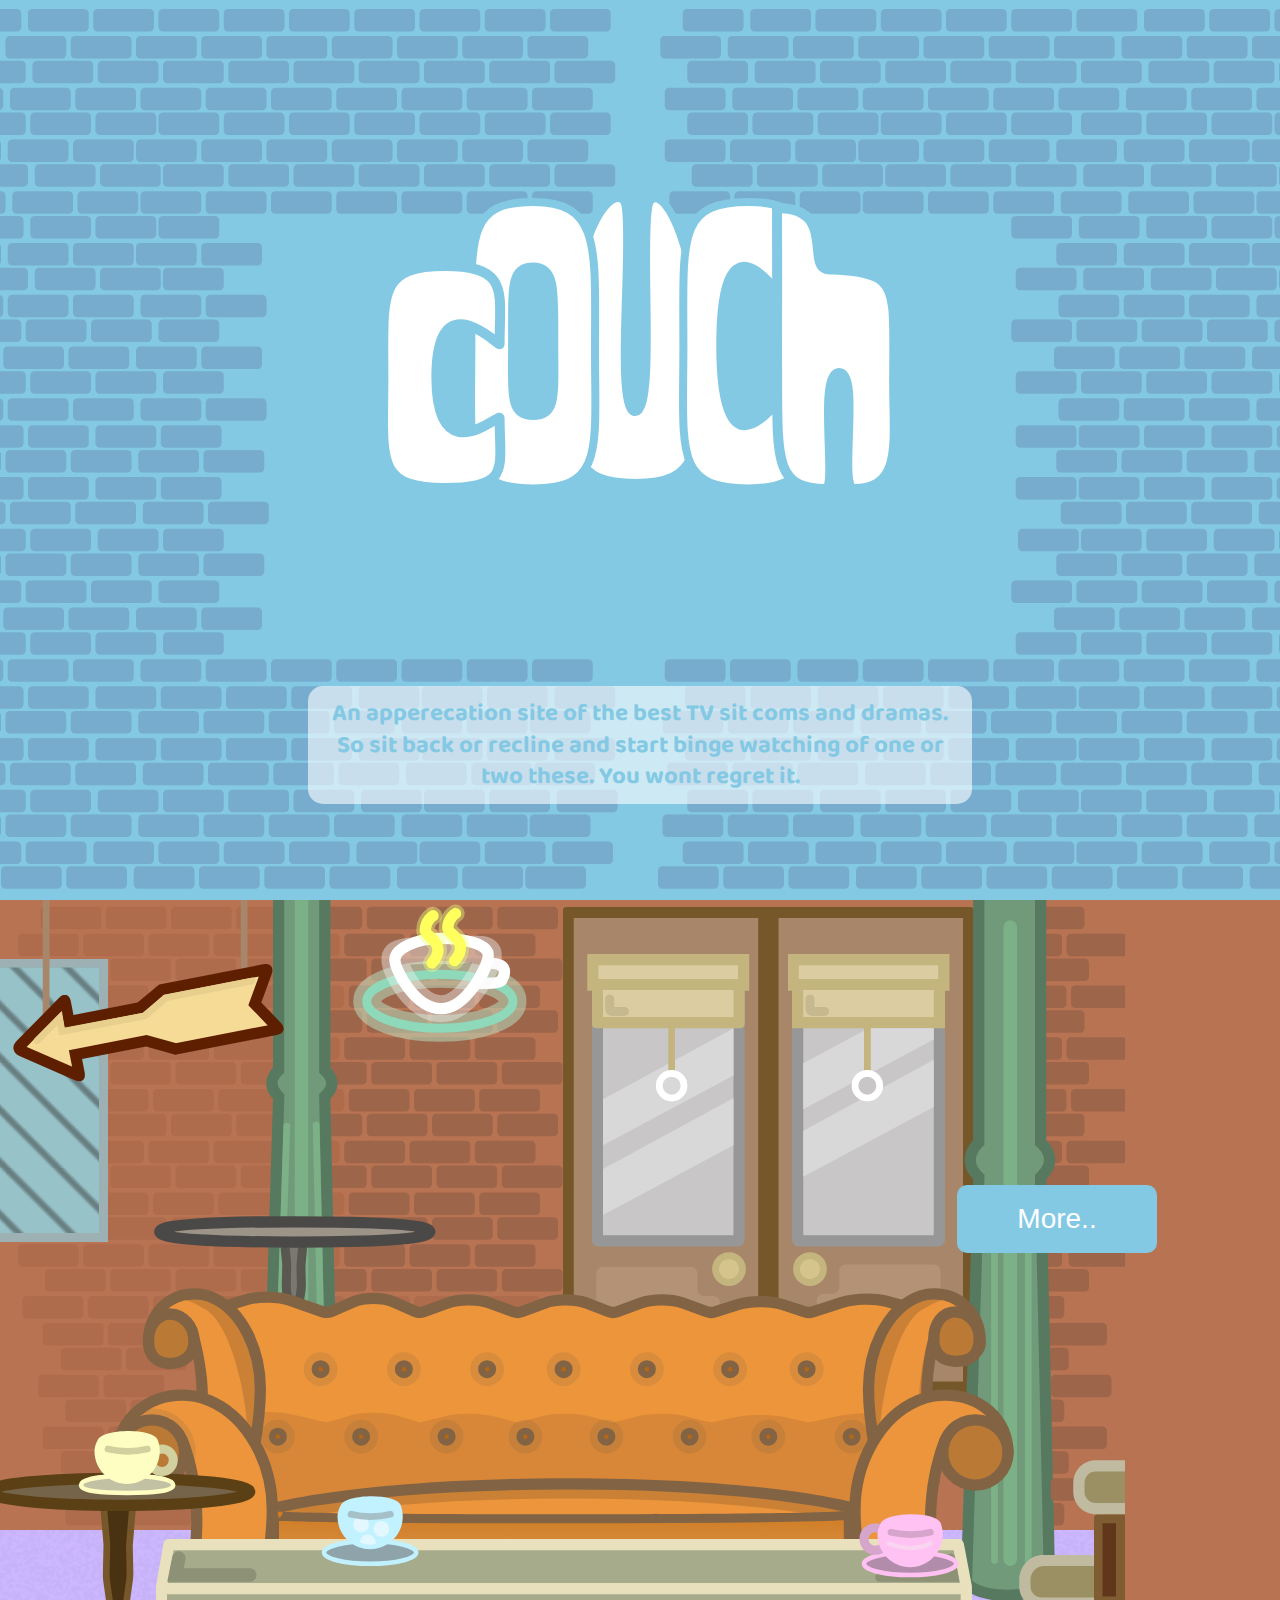
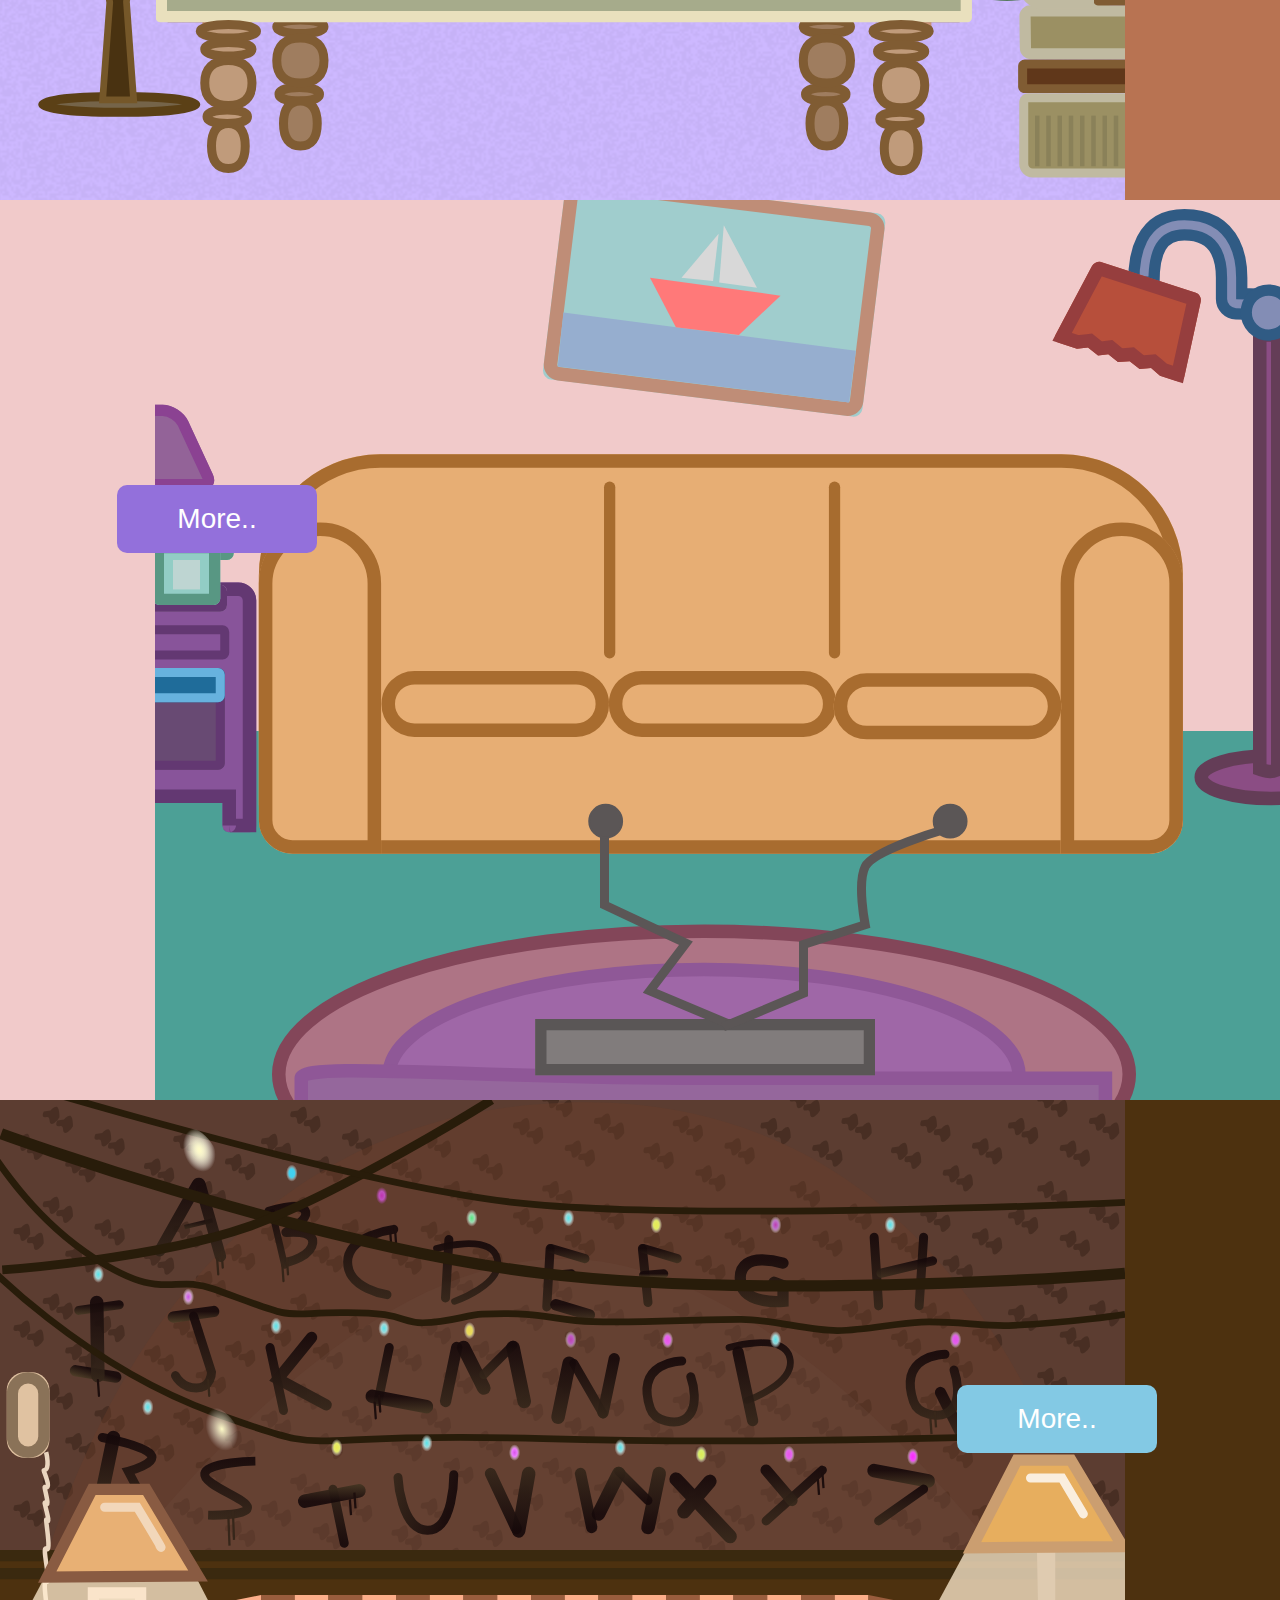
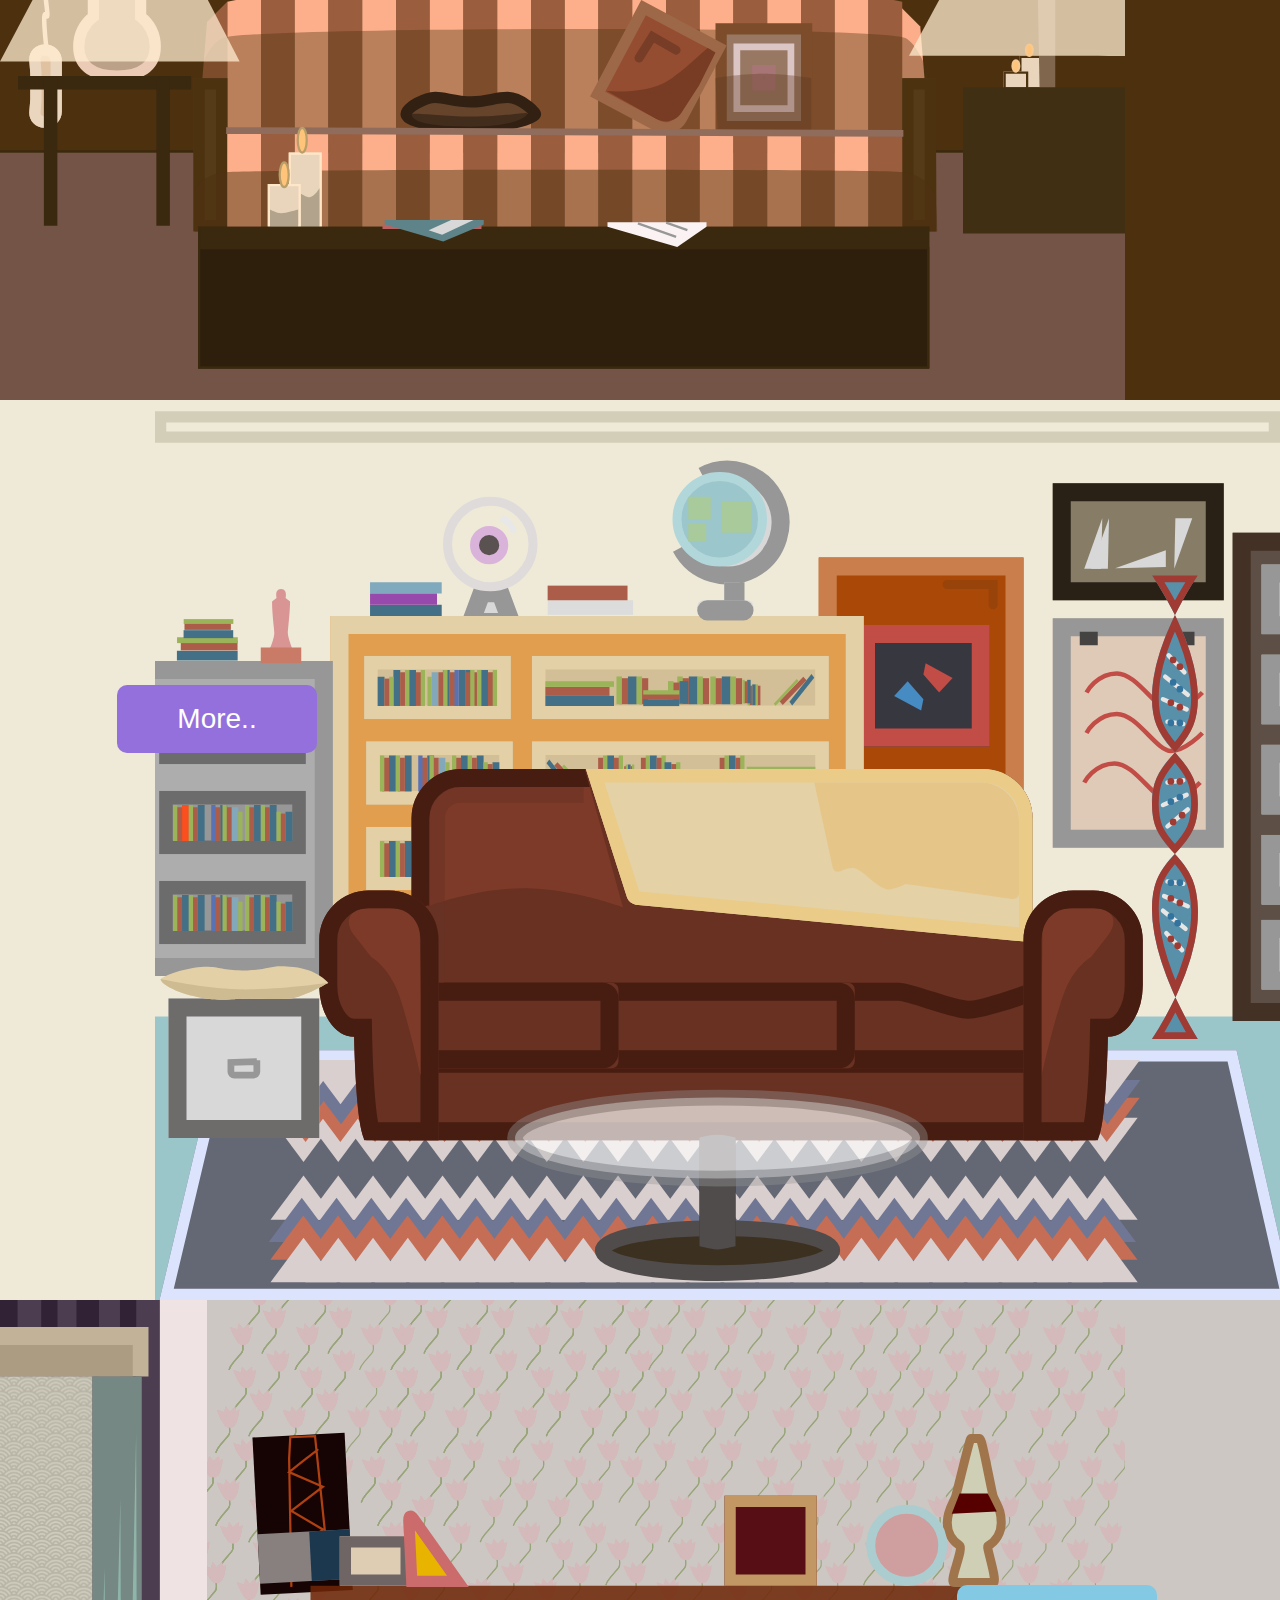
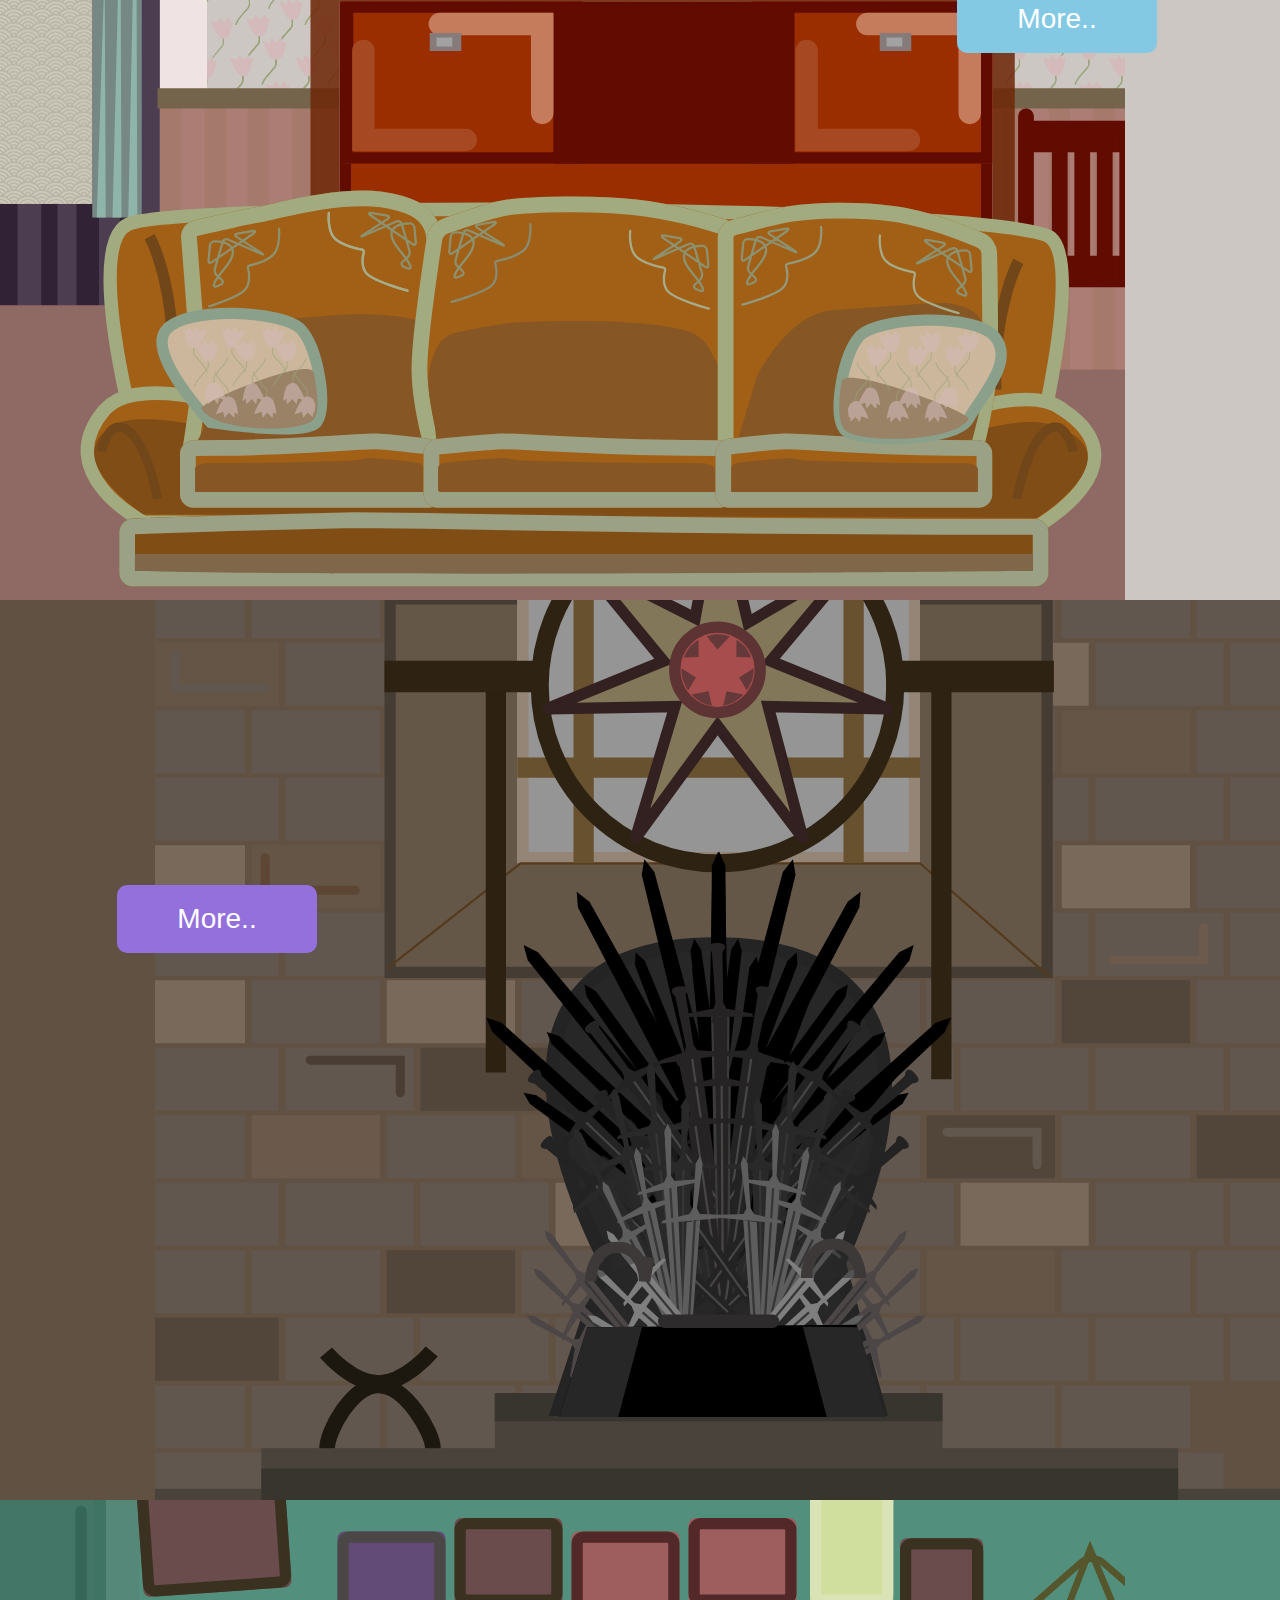
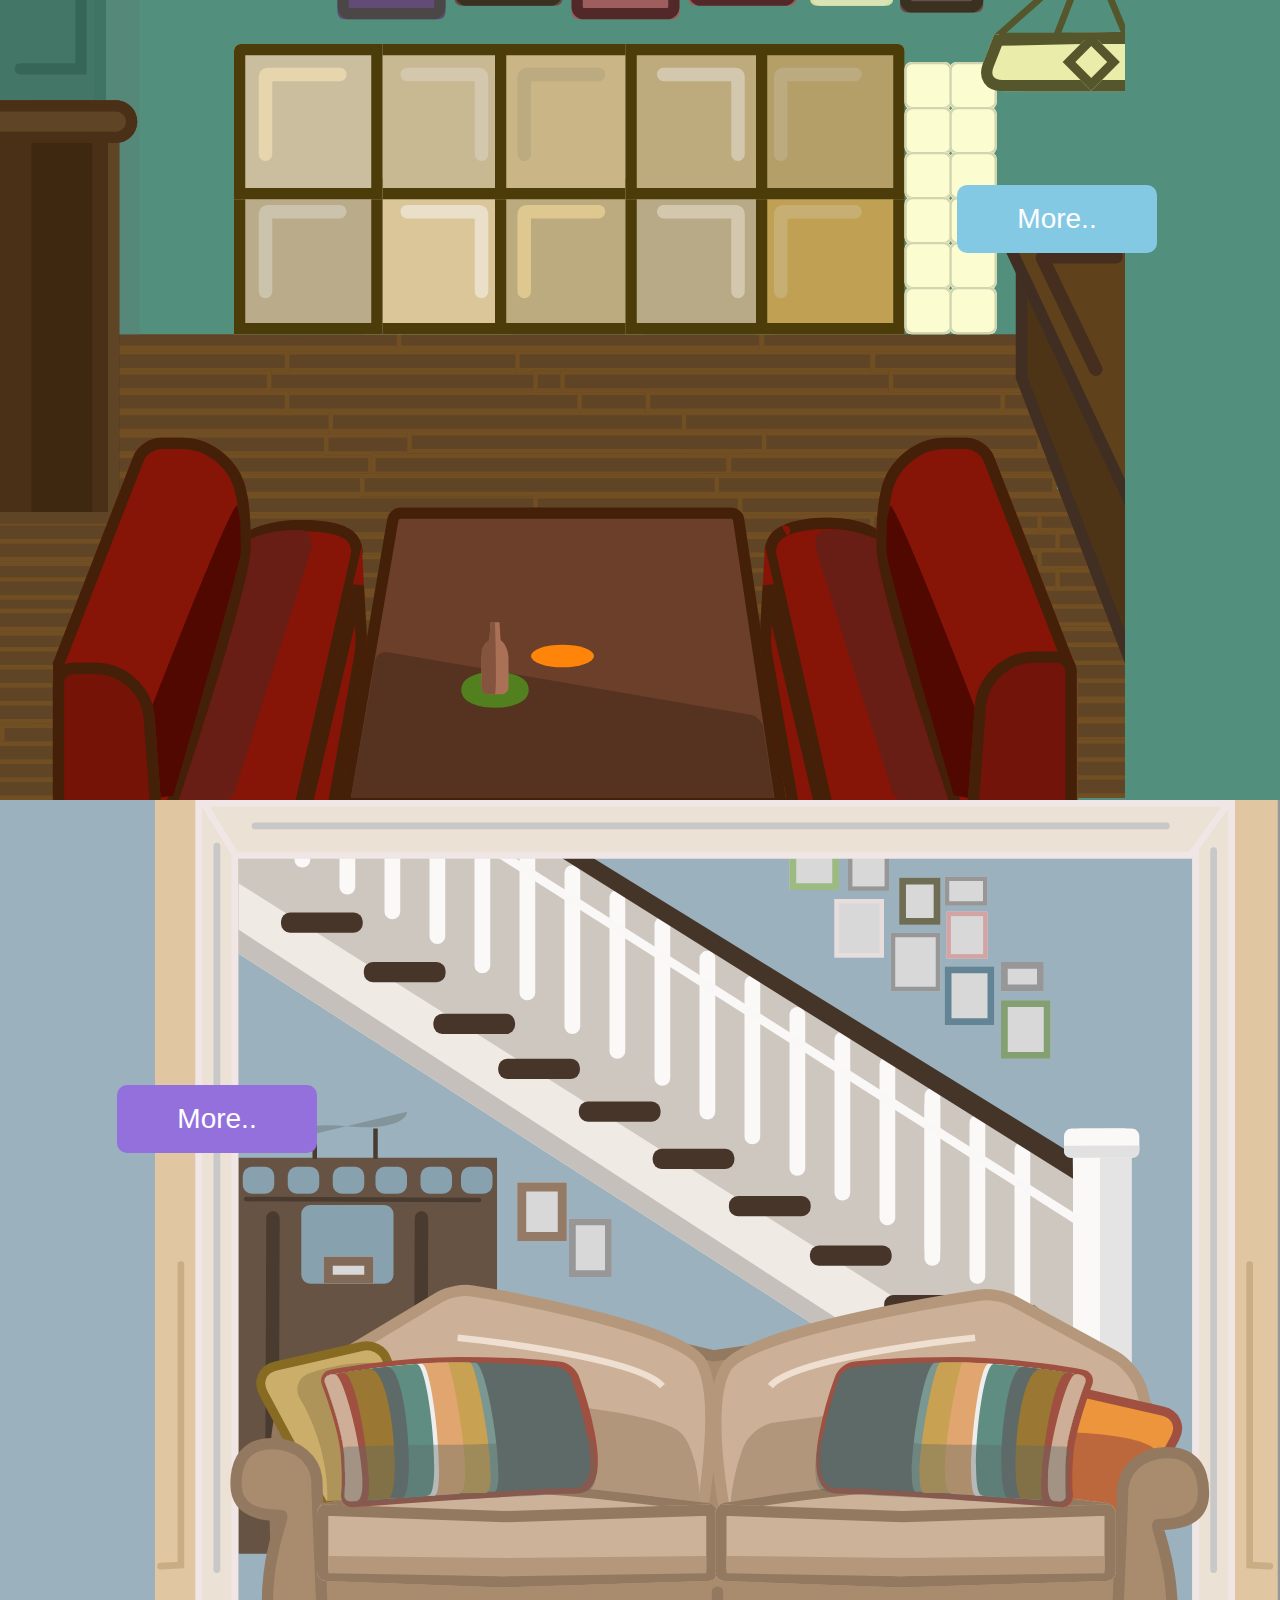
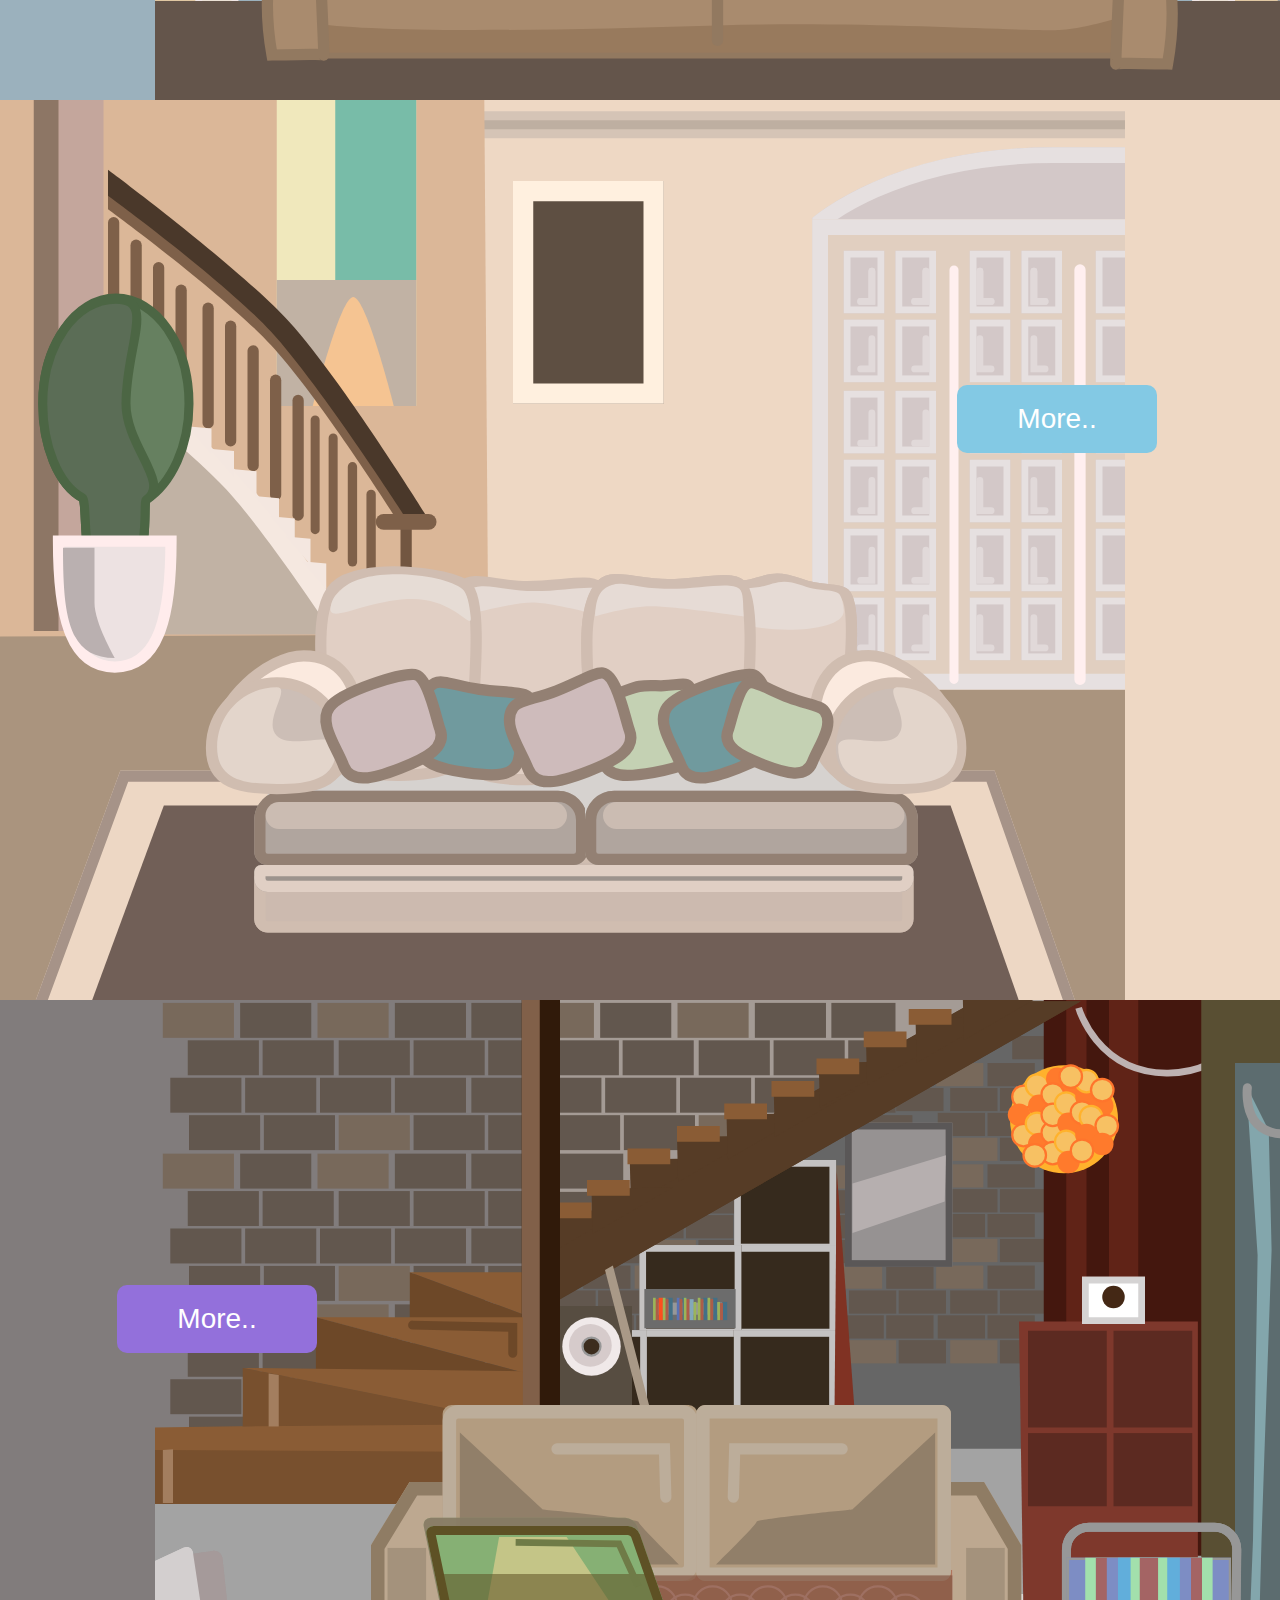
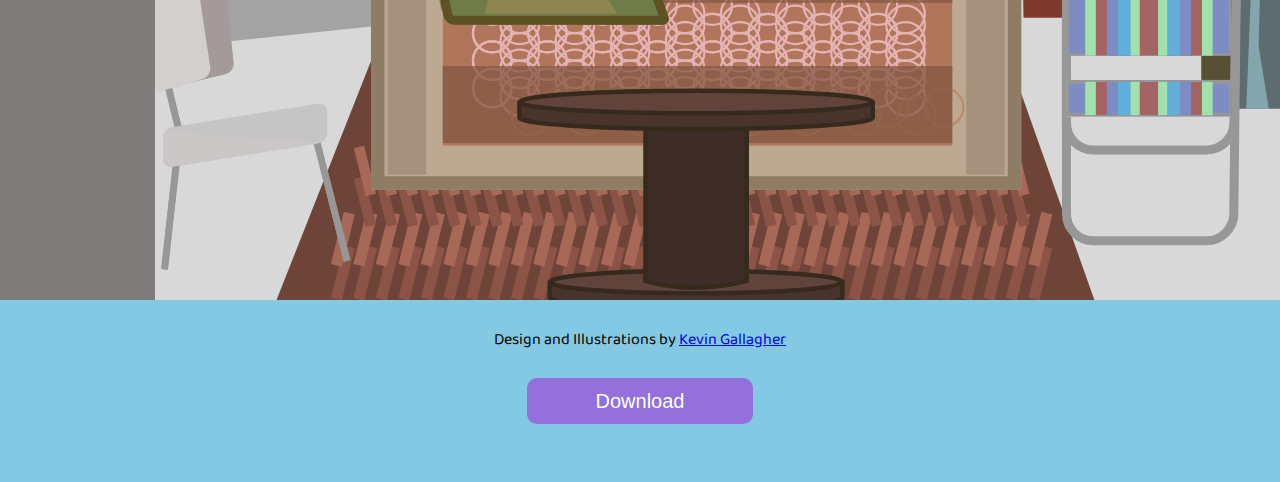
<file: index.html>
<html>
    
  <header>
      <script src="//ajax.googleapis.com/ajax/libs/jquery/1.7.2/jquery.min.js" type="text/javascript"></script>
      <link rel="stylesheet" type="text/css" href="style.css" />
      <link href="https://fonts.googleapis.com/css?family=Baloo" rel="stylesheet">
       <link rel="" href="smoothscroll.js">
    <title>
         Couch
      </title>
    </header>
    
<body>
    
    <section id="title">
    <img class="title" src="tvbackground/couch.svg"/>
        
        <h2 class="blurb"> An apperecation site of the best TV sit coms and dramas. So sit back or recline and start binge watching of one or two these. You wont regret it. </h2>
        
    </section>
    
    <section id="friends"> 
         <!--<a href="" ><img class="badge" src="tvbackground/badge/friend.svg"/></a>-->
        
        <a href="Friends.html"><button class="button right-button" style="vertical-align:middle"><span>More.. </span></button></a>

    </section>
    
    <section id="theSimpsons"> 
        <!--<a href="" ><img class="badge2" src="tvbackground/badge/donut.svg"/></a>-->
        
        <a href="theSimpsons.html"><button class="left-button" style="vertical-align:middle"><span>More.. </span></button></a>
       
    </section>
    
    <section id="strangerThings">
       <!-- <a href="" ><img class="badge" src="tvbackground/badge/friend.svg"/></a>-->
        
        <a href="strangerThings.html">  <button class="button right-button" style="vertical-align:middle"><span>More.. </span></button></a>
        
    </section>
    
    <section id="theBigBangTheory"> 
       <!-- <a href="" ><img class="badge2" src="tvbackground/badge/bbt.svg"/></a>-->
        
        <a href="theBigBangTheory.html"> <button class="left-button" style="vertical-align:middle"><span>More.. </span></button></a>
        
    </section>
    
<section id="theRoyalFamily"> 
      <!-- <a href="" > <img class="badge" src="tvbackground/badge/umber.svg"/></a>-->
         
         <a href="theRoyalFamily.html"> <button class="button right-button" style="vertical-align:middle"><span>More.. </span></button></a>
         
    </section> 
       <!-- <a href="" > <img class="badge" src="tvbackground/badge/friend.svg"/></a>-->
        
        
    </section>
    
    <section id="gameOfThrones"> 
       <!-- <a href="" ><img class="badge2" src="tvbackground/badge/friend.svg"/></a>-->
        
        <a href="gameOfThrones.html"> <button class="left-button" style="vertical-align:middle"><span>More.. </span></button></a>
        
    </section>
    
    <section id="howImetYourMother"> 
       <!-- <a href="" > <img class="badge" src="tvbackground/badge/umber.svg"/></a>-->
        
        <a href="page.html"><button class="button right-button" style="vertical-align:middle"><span>More.. </span></button></a>
        
    </section>
    
      <section id="modernFamily"> 
       <!-- <a href="" > <img class="badge2" src="tvbackground/badge/umber.svg"/></a>-->
          
          <a href="modernFamily.html"><button class="left-button" style="vertical-align:middle"><span>More.. </span></button></a>
          
    </section>
    
    <section id="FreshPrinceofBelair"> 
      <!--  <a href="" > <img class="badge" src="tvbackground/badge/umber.svg"/></a>-->
        
        <a href="FreshPrinceofBelair.html"> <button class="button right-button" style="vertical-align:middle"><span>More.. </span></button></a>
        
    </section>
    
     <section id="that70sshow"> 
     <!--   <a href="" > <img class="badge2" src="tvbackground/badge/umber.svg"/></a>-->
         
         <a href="that70sshow.html"><button class="left-button" style="vertical-align:middle"><span>More.. </span></button></a>
         
    </section>
    
    
    
    
    
    
    
    
</body>
    
    <footer>
        
        <p>Design and Illustrations by <a href="https:www.kevingallagher.org">Kevin Gallagher</a> </p>
        
      <a class="btn" href="couch-svgs.zip" target="_blank">Download</a> 
       
        
    </footer>

</html>
</file>
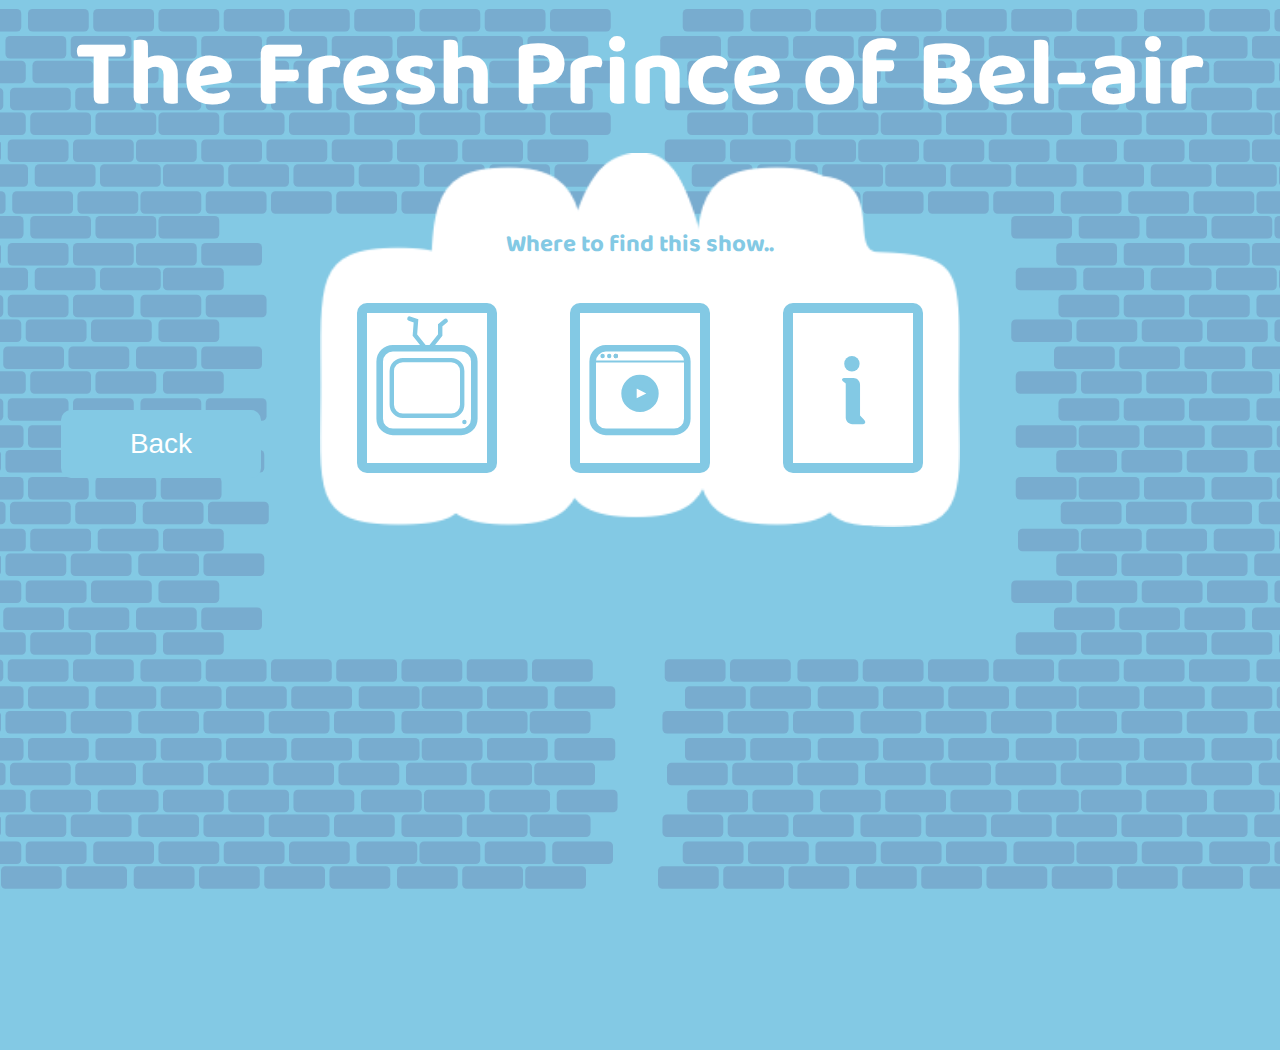
<file: FreshPrinceofBelair.html>
<html>
  <header>
      <link rel="stylesheet" type="text/css" href="style.css" />
      <link href="https://fonts.googleapis.com/css?family=Baloo" rel="stylesheet">
    <title>
       TheFreshPrinceofBelair - couch
      </title>
    </header>
    
<body>
    
    
     <section id="infopage">
         <h1 class="freshprincetitle">The Fresh Prince of Bel-air</h1>
         
           
        <a href="index.html#FreshPrinceofBelair"><button class="page-button" style="vertical-align:middle"><span>Back</span></button></a>
         
         <div class="couchfact">
             <h2> Where to find this show..</h2>
             
             <img class="cloud" src="tvbackground/couchcloud.png"/>
             
            <ul class="flexbox">
                
                <a href="http://www.comedycentral.co.uk/friends"><li class="items"><img src="tvbackground/tvIcon.svg"/> </li></a>
            <a href=https://www.netflix.com><li class="items"><img src="tvbackground/streamIcon.svg"/> </li></a>
             <a href="https://en.wikipedia.org/wiki/The_Fresh_Prince_of_Bel-Air"><li class="items"> <img src="tvbackground/infoIcon.svg"/></li></a>

            </ul>
             
             
             
         </div>
         
    </section>
    
    
    
    
    
    
</body>
    
    <footer>
    </footer>

</html>
</file>
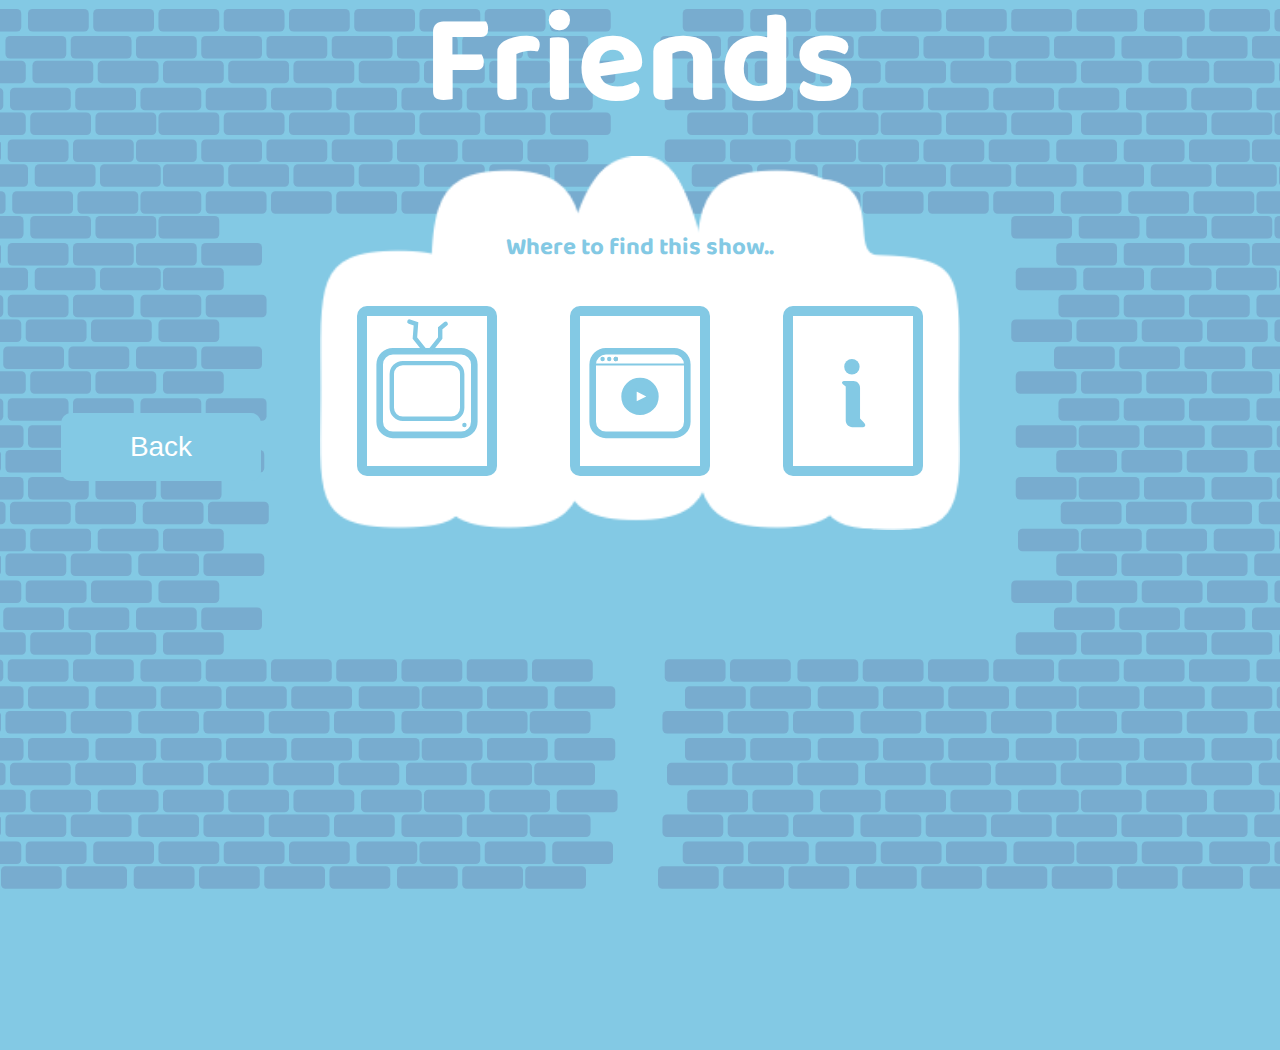
<file: Friends.html>
<html>
  <header>
      <link rel="stylesheet" type="text/css" href="style.css" />
      <link href="https://fonts.googleapis.com/css?family=Baloo" rel="stylesheet">
    <title>
       Friends - couch
      </title>
    </header>
    
<body>
    
    
     <section id="infopage">
         <h1>Friends</h1>
         
          <a href="index.html#friends"><button class="page-button" style="vertical-align:middle"><span>Back</span></button></a>
         
         <div class="couchfact">
             <h2> Where to find this show..</h2>
             
             <img class="cloud" src="tvbackground/couchcloud.png"/>
             
            <ul class="flexbox">
                
                <a href="http://www.comedycentral.co.uk/friends"><li class="items"><img src="tvbackground/tvIcon.svg"/> </li></a>
            <a href="https://www.amazon.co.uk/Friends-Season-1/dp/B00FZSYX96"><li class="items"><img src="tvbackground/streamIcon.svg"/> </li></a>
             <a href="https://en.wikipedia.org/wiki/Friends"><li class="items"> <img src="tvbackground/infoIcon.svg"/></li></a>

            </ul>
             
             
             
         </div>
         
    </section>
    
    
    
    
    
    
</body>
    
    <footer>
    </footer>

</html>
</file>
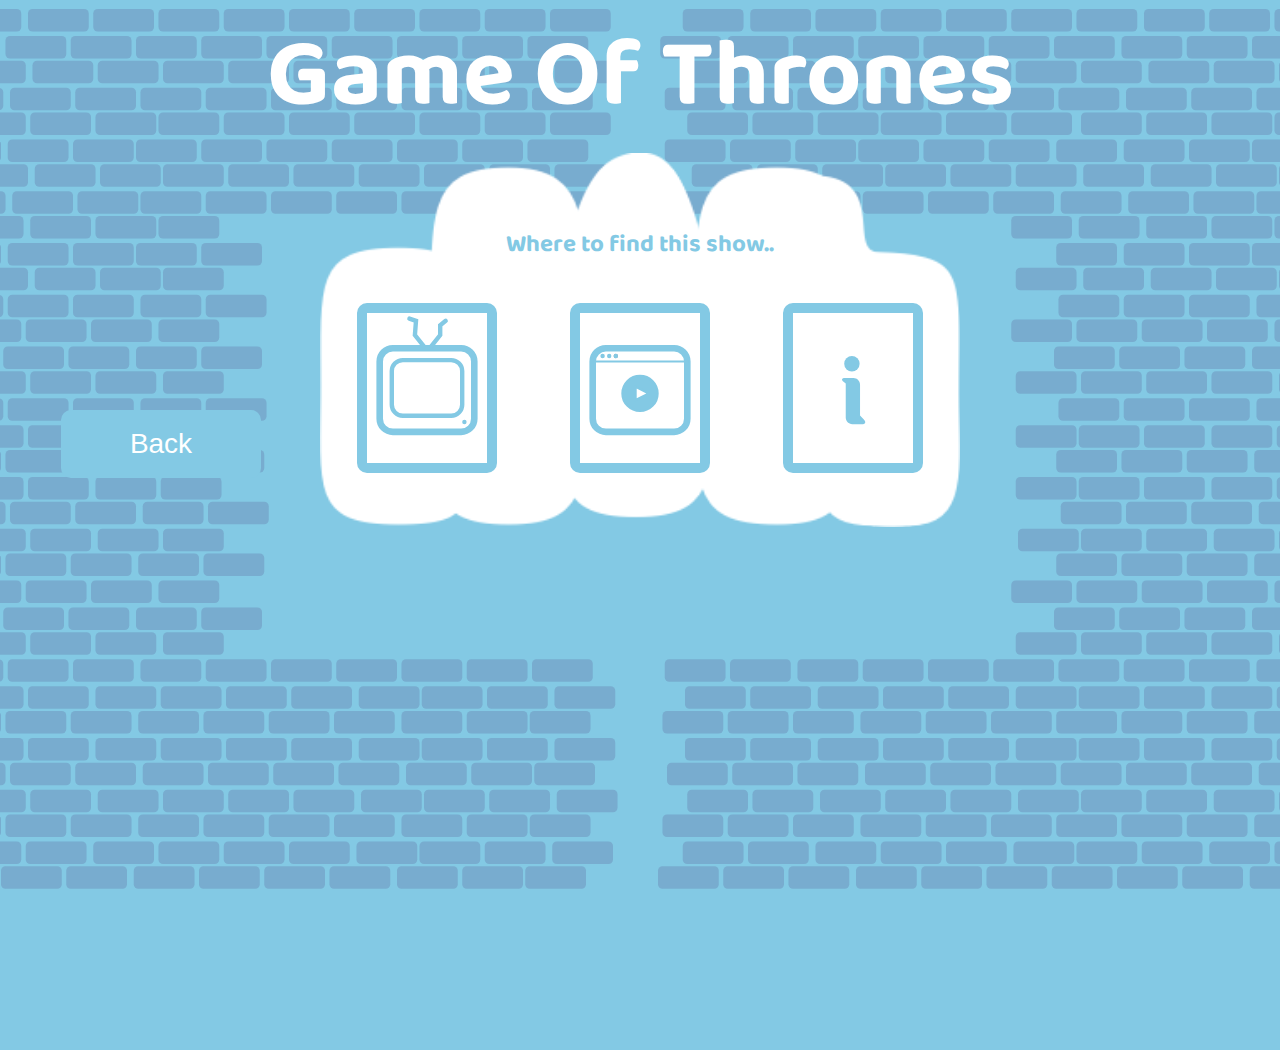
<file: gameOfThrones.html>
<html>
  <header>
      <link rel="stylesheet" type="text/css" href="style.css" />
      <link href="https://fonts.googleapis.com/css?family=Baloo" rel="stylesheet">
    <title>
       GameOfThrones - couch
      </title>
    </header>
    
<body>
    
    
     <section id="infopage">
         <h1 class="freshprincetitle">Game Of Thrones</h1>
         
          <a href="index.html#gameOfThrones"><button class="page-button" style="vertical-align:middle"><span>Back</span></button></a>
         
         <div class="couchfact">
             <h2> Where to find this show..</h2>
             
             <img class="cloud" src="tvbackground/couchcloud.png"/>
             
            <ul class="flexbox">
                
                <a href="http://www.comedycentral.co.uk/friends"><li class="items"><img src="tvbackground/tvIcon.svg"/> </li></a>
            <a href="https://www.amazon.co.uk/Friends-Season-1/dp/B00FZSYX96"><li class="items"><img src="tvbackground/streamIcon.svg"/> </li></a>
             <a href="https://en.wikipedia.org/wiki/Game_of_Thrones"><li class="items"> <img src="tvbackground/infoIcon.svg"/></li></a>

            </ul>
             
             
             
         </div>
         
    </section>
    
    
    
    
    
    
</body>
    
    <footer>
    </footer>

</html>
</file>
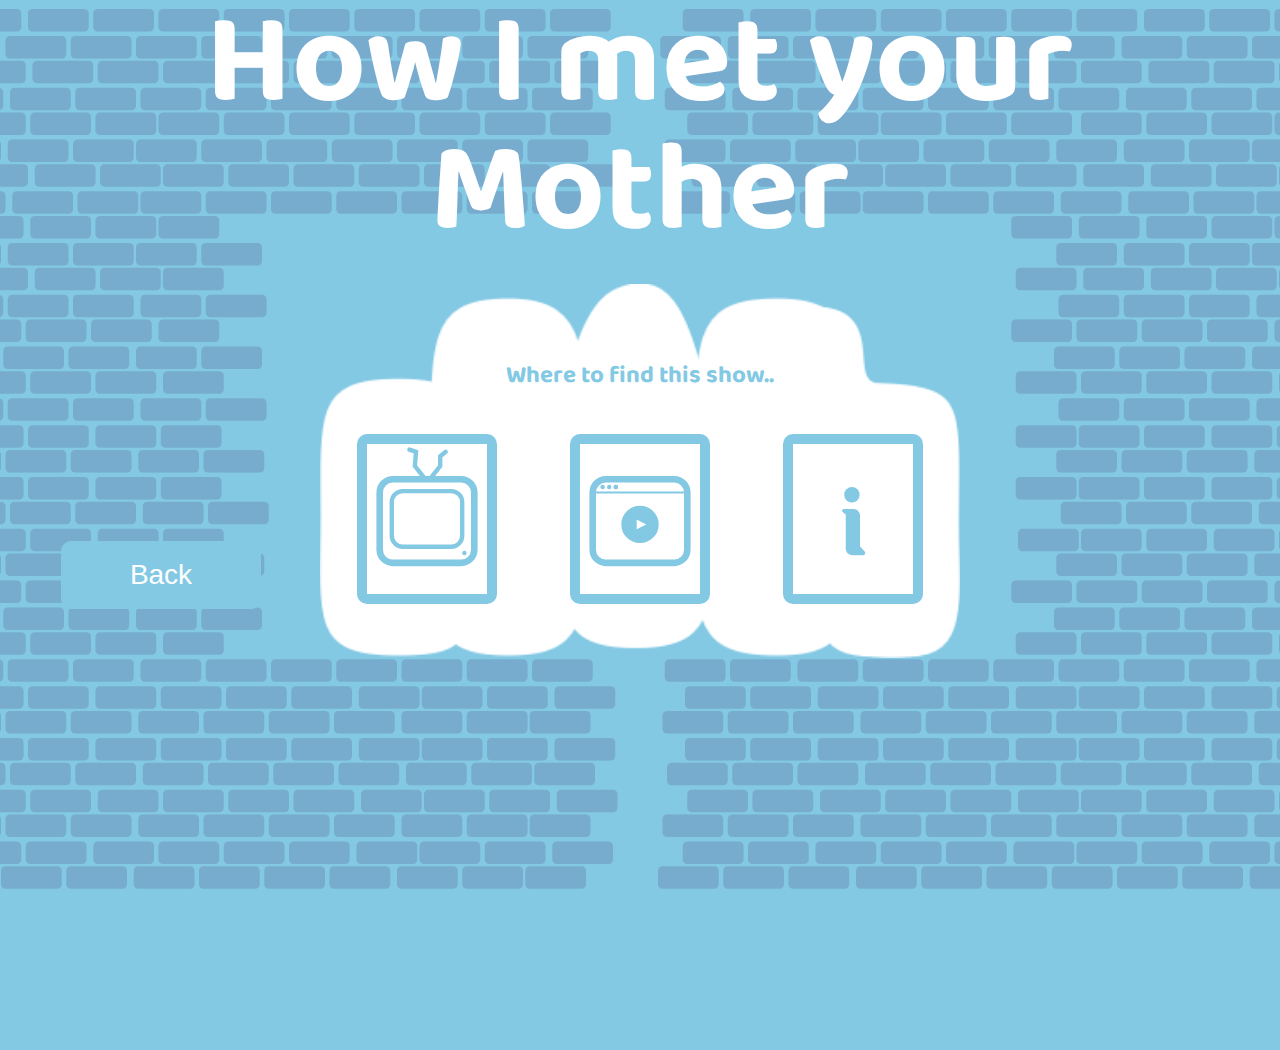
<file: howImetYourMother.html>
<html>
  <header>
      <link rel="stylesheet" type="text/css" href="style.css" />
      <link href="https://fonts.googleapis.com/css?family=Baloo" rel="stylesheet">
    <title>
       HIMYM - couch
      </title>
    </header>
    
<body>
    
    
     <section id="infopage">
         <h1>How I met your Mother</h1>
         
          <a href="index.html#howImetYourMother"><button class="page-button" style="vertical-align:middle"><span>Back</span></button></a>
         
         <div class="couchfact">
             <h2> Where to find this show..</h2>
             
             
             <img class="cloud" src="tvbackground/couchcloud.png"/>
             
            <ul class="flexbox">
                
                <a href="http://www.comedycentral.co.uk/friends"><li class="items"><img src="tvbackground/tvIcon.svg"/> </li></a>
            <a href=https://www.netflix.com><li class="items"><img src="tvbackground/streamIcon.svg"/> </li></a>
             <a href="https://en.wikipedia.org/wiki/How_I_Met_Your_Mother"><li class="items"> <img src="tvbackground/infoIcon.svg"/></li></a>

            </ul>
             
             
             
         </div>
         
    </section>
    
    
    
    
    
    
</body>
    
    <footer>
    </footer>

</html>
</file>
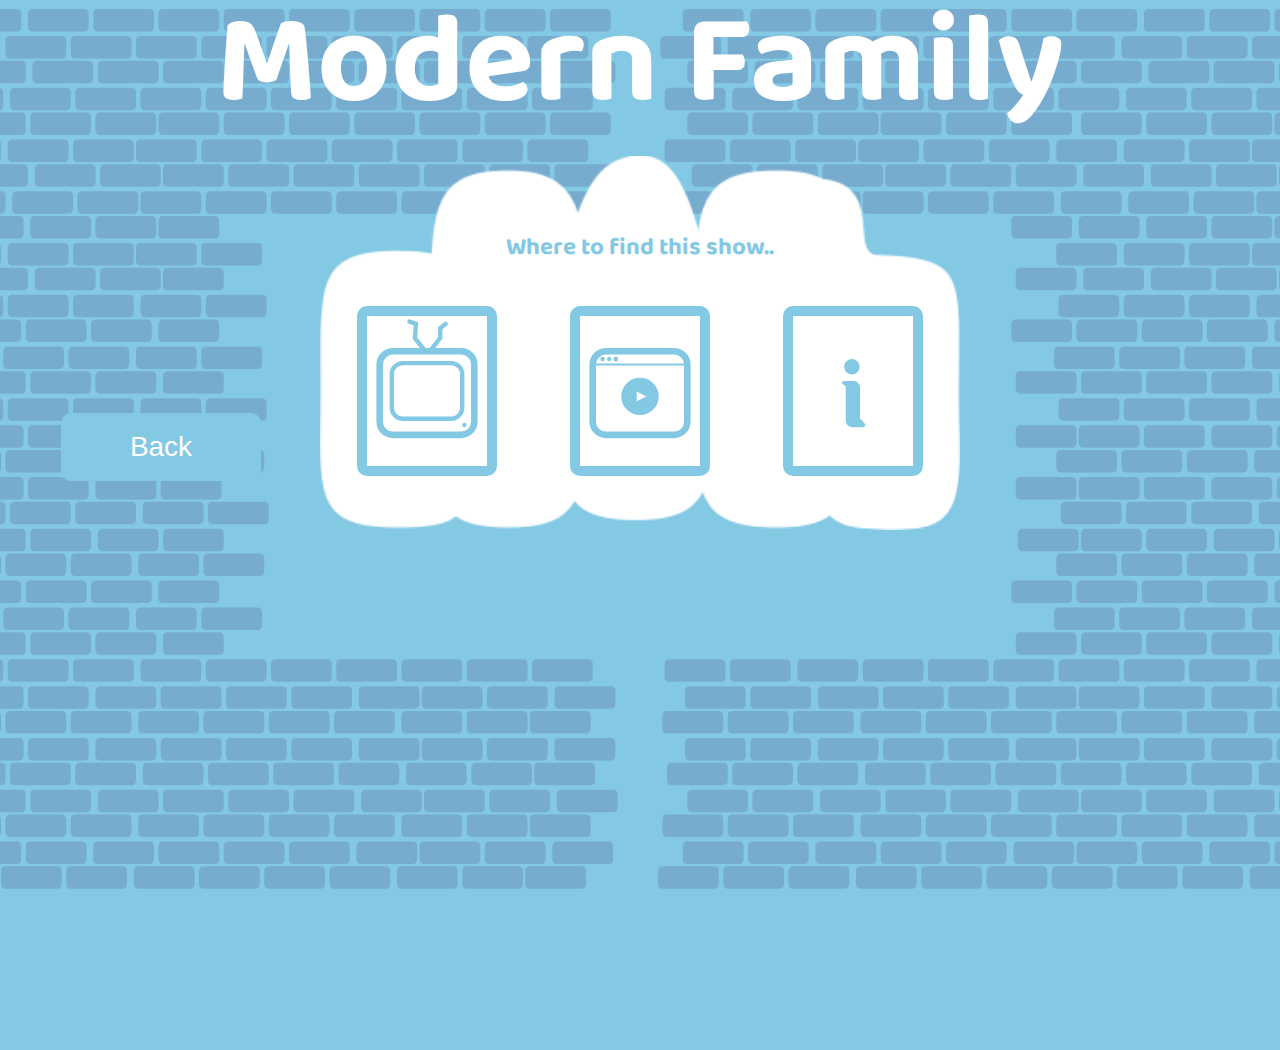
<file: modernFamily.html>
<html>
  <header>
      <link rel="stylesheet" type="text/css" href="style.css" />
      <link href="https://fonts.googleapis.com/css?family=Baloo" rel="stylesheet">
    <title>
       Modern Family - couch
      </title>
    </header>
    
<body>
    
    
     <section id="infopage">
         <h1>Modern Family</h1>
         
          <a href="index.html#modernFamily"><button class="page-button" style="vertical-align:middle"><span>Back</span></button></a>
         
         <div class="couchfact">
             <h2> Where to find this show..</h2>
             
             <img class="cloud" src="tvbackground/couchcloud.png"/>
             
            <ul class="flexbox">
                
                <a href="http://www.comedycentral.co.uk/friends"><li class="items"><img src="tvbackground/tvIcon.svg"/> </li></a>
            <a href="https://www.netflix.com"><li class="items"><img src="tvbackground/streamIcon.svg"/> </li></a>
             <a href="https://en.wikipedia.org/wiki/Modern_Family"><li class="items"> <img src="tvbackground/infoIcon.svg"/></li></a>

            </ul>
             
             
             
         </div>
         
    </section>
    
    
    
    
    
    
</body>
    
    <footer>
    </footer>

</html>
</file>
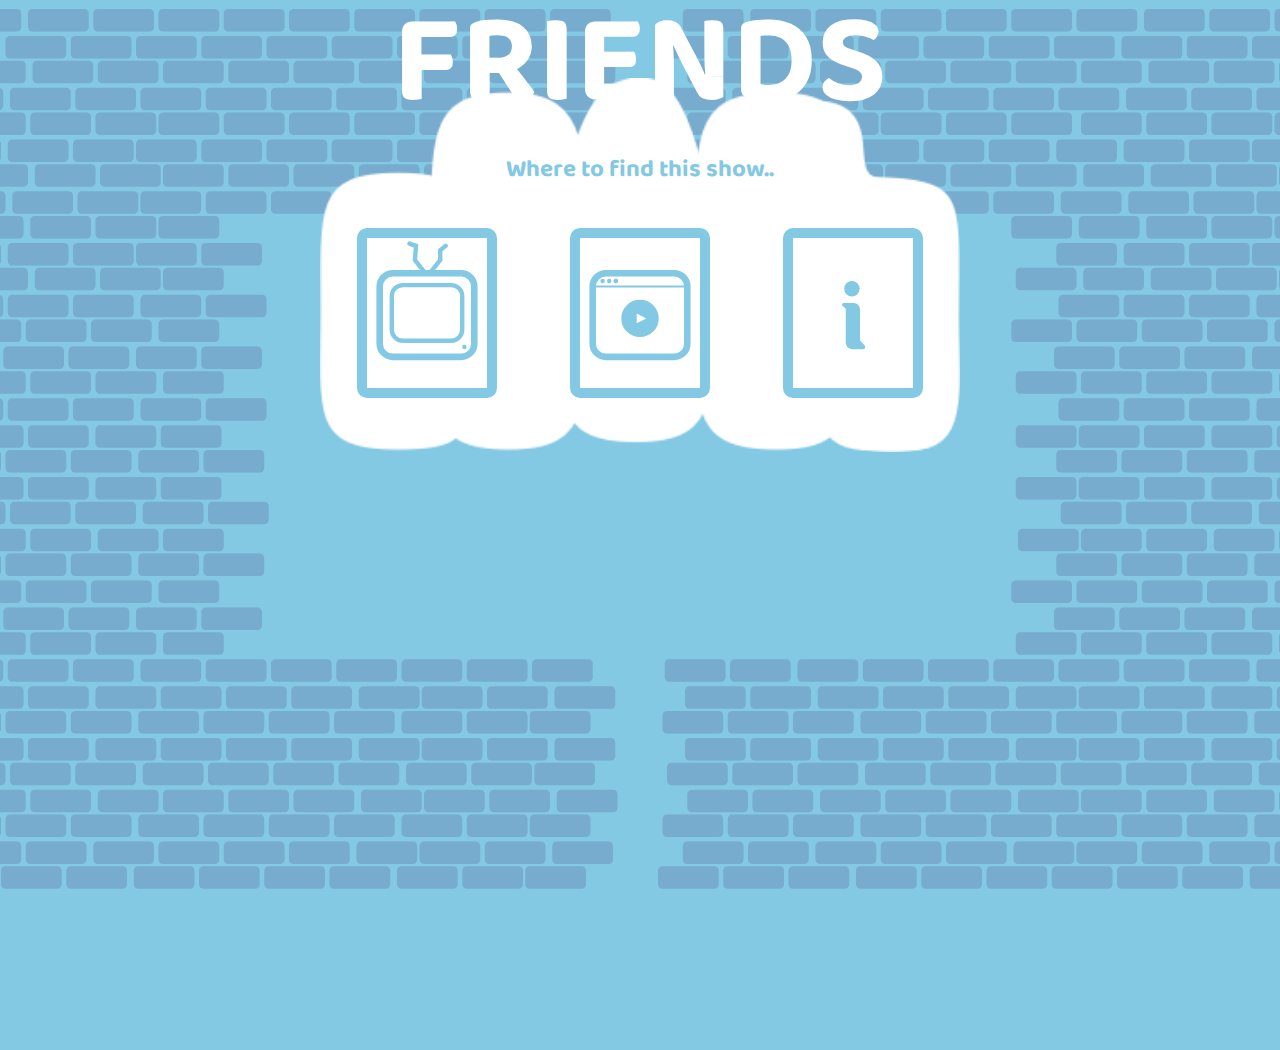
<file: page.html>
<html>
  <header>
      <link rel="stylesheet" type="text/css" href="style.css" />
      <link href="https://fonts.googleapis.com/css?family=Baloo" rel="stylesheet">
    <title>
        Couch - Friends
      </title>
    </header>
    
<body>
    
    
     <section id="infopage">
         <h1>FRIENDS</h1>
         
         <div class="couchfact">
             <h2> Where to find this show..</h2>
             
             <img class="cloud" src="tvbackground/couchcloud.png"/>
             
            <ul class="flexbox">
                
                <a href="http://www.comedycentral.co.uk/friends"><li class="items"><img src="tvbackground/tvIcon.svg"/> </li></a>
            <a href="https://www.amazon.co.uk/Friends-Season-1/dp/B00FZSYX96"><li class="items"><img src="tvbackground/streamIcon.svg"/> </li></a>
             <a href="https://en.wikipedia.org/wiki/Friends"><li class="items"> <img src="tvbackground/infoIcon.svg"/></li></a>

            </ul>
             
             
             
         </div>
         
    </section>
    
    
    
    
    
    
</body>
    
    <footer>
    </footer>

</html>
</file>
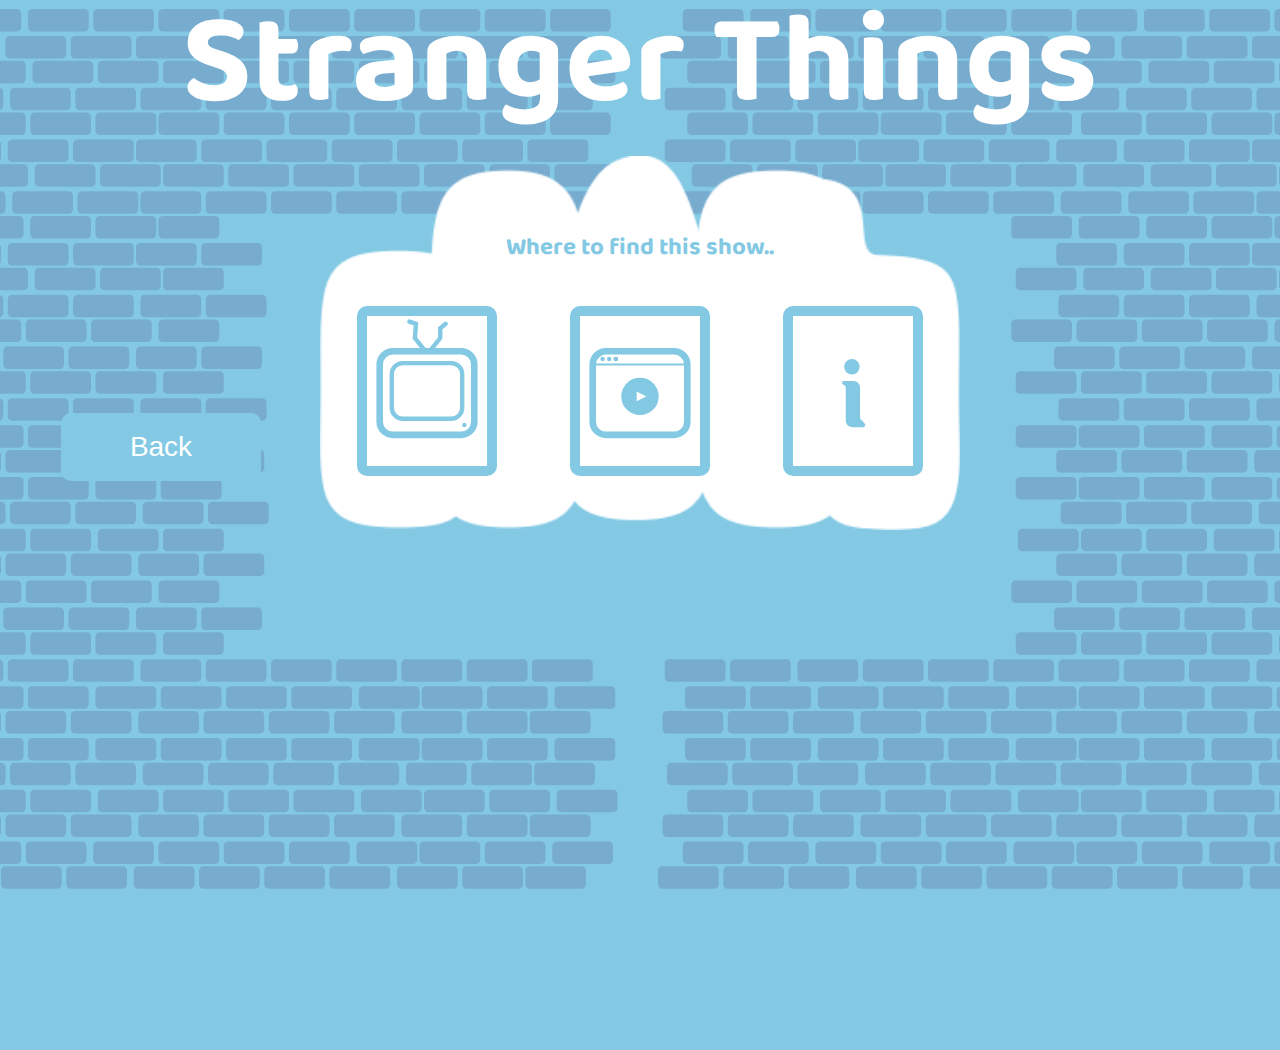
<file: strangerThings.html>
<html>
  <header>
      <link rel="stylesheet" type="text/css" href="style.css" />
      <link href="https://fonts.googleapis.com/css?family=Baloo" rel="stylesheet">
    <title>
       Stranger Things - couch
      </title>
    </header>
    
<body>
    
    
     <section id="infopage">
         <h1>Stranger Things</h1>
         
          <a href="index.html#strangerThings"><button class="page-button" style="vertical-align:middle"><span>Back</span></button></a>
         
         <div class="couchfact">
             <h2> Where to find this show..</h2>
             
             <img class="cloud" src="tvbackground/couchcloud.png"/>
             
            <ul class="flexbox">
                
                <a href="http://www.comedycentral.co.uk/friends"><li class="items"><img src="tvbackground/tvIcon.svg"/> </li></a>
            <a href="https://www.netflix.com"><li class="items"><img src="tvbackground/streamIcon.svg"/> </li></a>
             <a href="https://en.wikipedia.org/wiki/Stranger_Things"><li class="items"> <img src="tvbackground/infoIcon.svg"/></li></a>

            </ul>
             
             
             
         </div>
         
    </section>
    
    
    
    
    
    
</body>
    
    <footer>
    </footer>

</html>
</file>
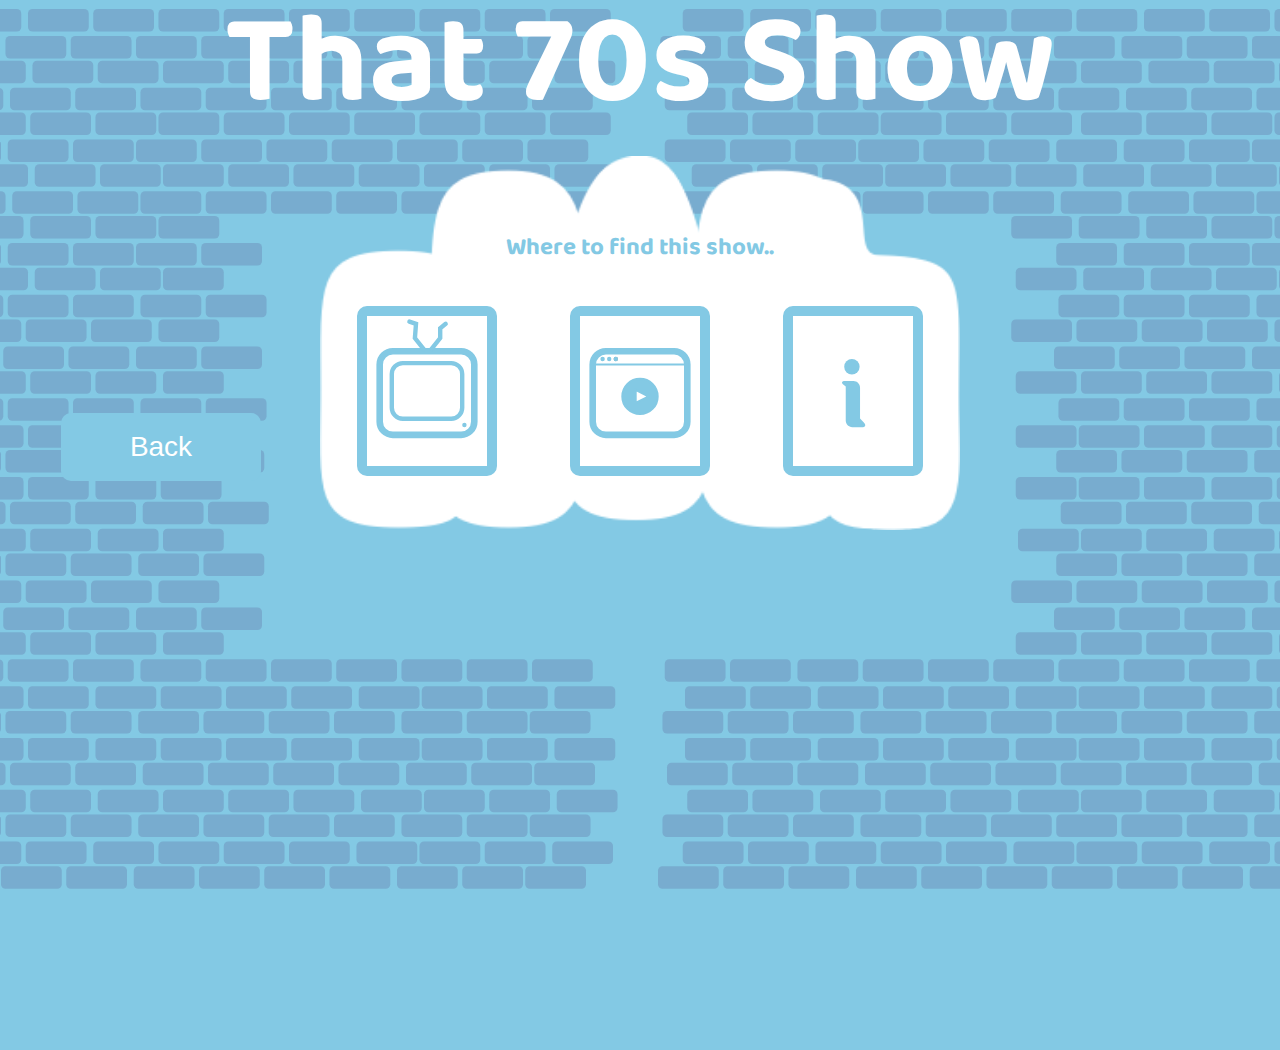
<file: that70sshow.html>
<html>
  <header>
      <link rel="stylesheet" type="text/css" href="style.css" />
      <link href="https://fonts.googleapis.com/css?family=Baloo" rel="stylesheet">
    <title>
      That 70s show - couch
      </title>
    </header>
    
<body>
    
    
     <section id="infopage">
         <h1>That 70s Show</h1>
         
          <a href="index.html#that70sshow"><button class="page-button" style="vertical-align:middle"><span>Back</span></button></a>
         
         <div class="couchfact">
             <h2> Where to find this show..</h2>
             
             <img class="cloud" src="tvbackground/couchcloud.png"/>
             
            <ul class="flexbox">
                
                <a href="http://www.comedycentral.co.uk/friends"><li class="items"><img src="tvbackground/tvIcon.svg"/> </li></a>
            <a href="https://www.netflix.com"><li class="items"><img src="tvbackground/streamIcon.svg"/> </li></a>
             <a href="https://en.wikipedia.org/wiki/That_%2770s_Show"><li class="items"> <img src="tvbackground/infoIcon.svg"/></li></a>

            </ul>
             
             
             
         </div>
         
    </section>
    
    
    
    
    
    
</body>
    
    <footer>
    </footer>

</html>
</file>
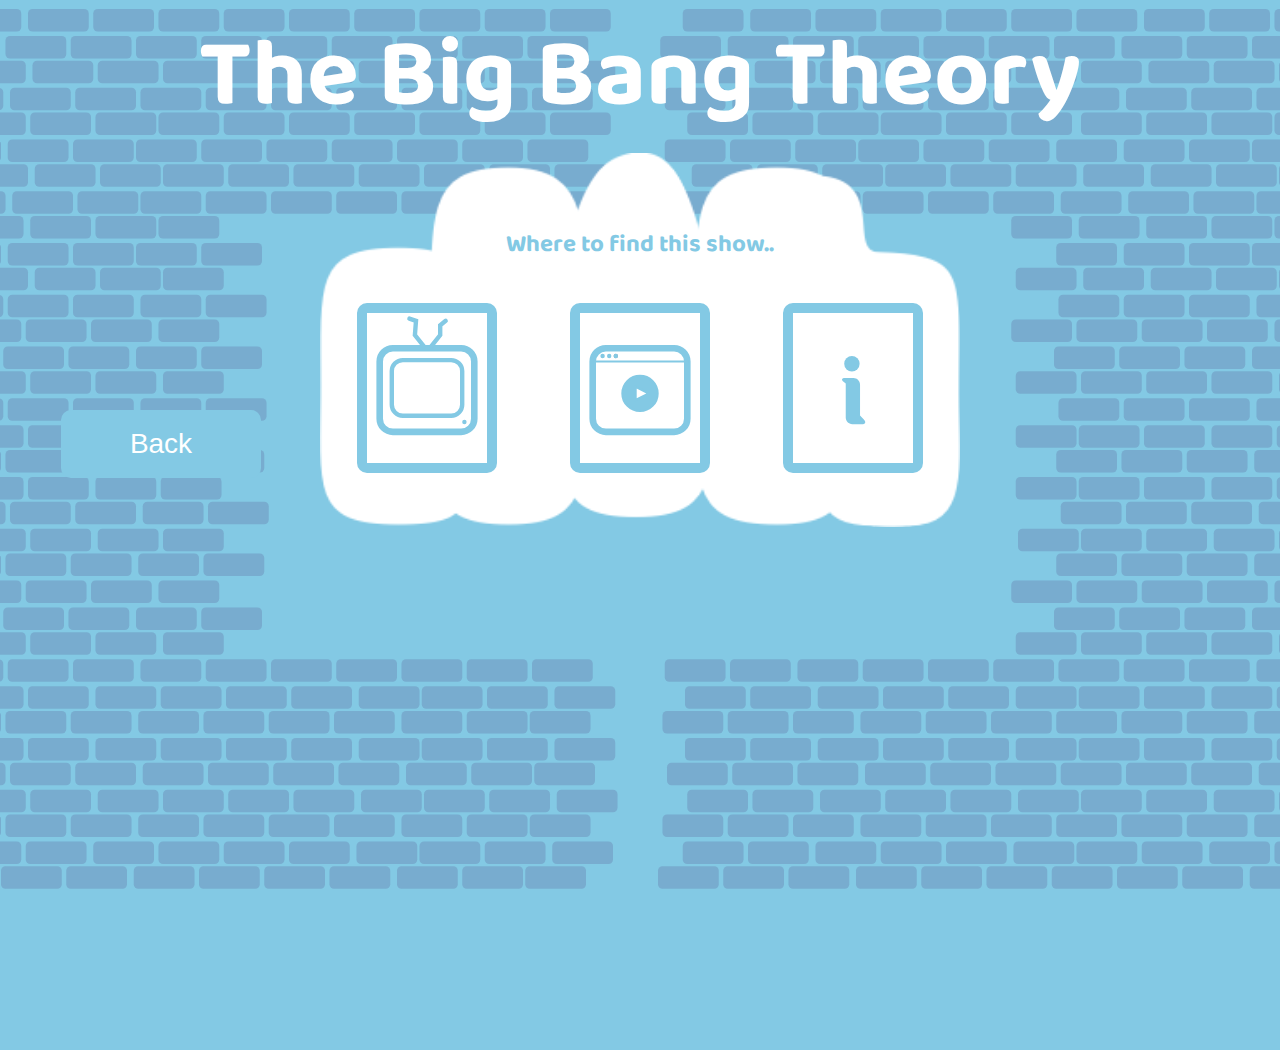
<file: theBigBangTheory.html>
<html>
  <header>
      <link rel="stylesheet" type="text/css" href="style.css" />
      <link href="https://fonts.googleapis.com/css?family=Baloo" rel="stylesheet">
      
    <title>
       The Big Bang Theory - couch
      </title>
      
</header>
    
<body>
    
    
     <section id="infopage">
         <h1 class="freshprincetitle">The Big Bang Theory</h1>
         
          <a href="index.html#theBigBangTheory"><button class="page-button" style="vertical-align:middle"><span>Back</span></button></a>
         
         <div class="couchfact">
             <h2> Where to find this show..</h2>
             
             <img class="cloud" src="tvbackground/couchcloud.png"/>
             
            <ul class="flexbox">
                
                <a href="http://www.comedycentral.co.uk/friends"><li class="items"><img src="tvbackground/tvIcon.svg"/> </li></a>
            <a href="https://www.netflix.com"><li class="items"><img src="tvbackground/streamIcon.svg"/> </li></a>
             <a href="https://en.wikipedia.org/wiki/The_Big_Bang_Theory"><li class="items"> <img src="tvbackground/infoIcon.svg"/></li></a>

            </ul>
             
             
             
         </div>
         
    </section>
    
    
    
    
    
    
</body>
    
    <footer>
    </footer>

</html>
</file>
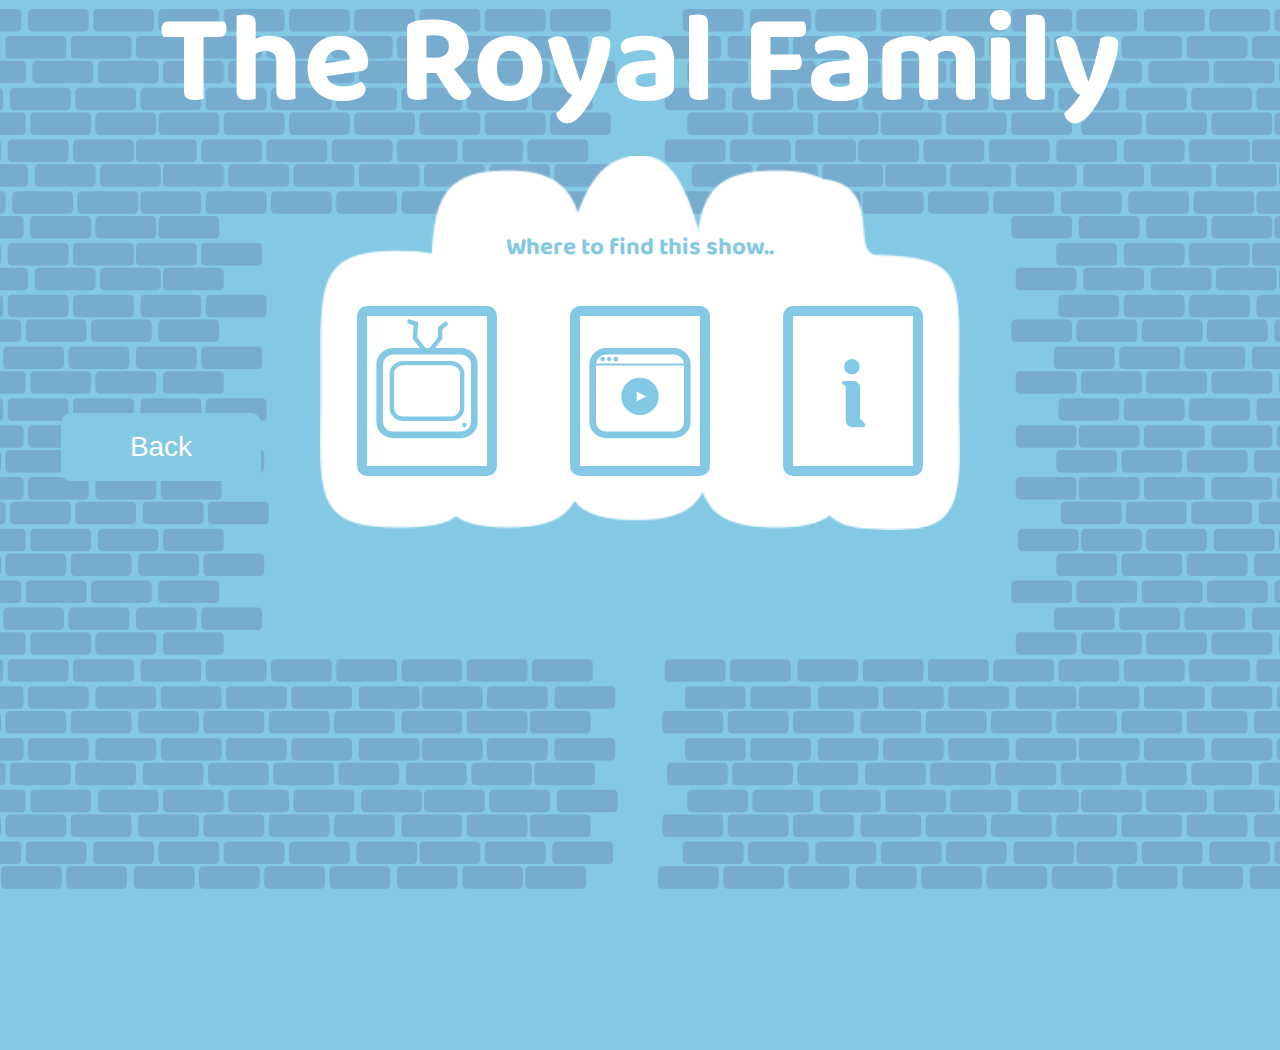
<file: theRoyalFamily.html>
<html>
  <header>
      <link rel="stylesheet" type="text/css" href="style.css" />
      <link href="https://fonts.googleapis.com/css?family=Baloo" rel="stylesheet">
    <title>
       The Royal Family - couch
      </title>
    </header>
    
<body>
    
    
     <section id="infopage">
         <h1>The Royal Family</h1>
         
          <a href="index.html#theRoyalFamily"><button class="page-button" style="vertical-align:middle"><span>Back</span></button></a>
         
         <div class="couchfact">
             <h2> Where to find this show..</h2>
             
             <img class="cloud" src="tvbackground/couchcloud.png"/>
             
            <ul class="flexbox">
                
                <a href="http://www.comedycentral.co.uk/friends"><li class="items"><img src="tvbackground/tvIcon.svg"/> </li></a>
            <a href="https://www.netflix.com"><li class="items"><img src="tvbackground/streamIcon.svg"/> </li></a>
             <a href="https://en.wikipedia.org/wiki/The_Royle_Family"><li class="items"> <img src="tvbackground/infoIcon.svg"/></li></a>

            </ul>
             
             
             
         </div>
         
    </section>
    
    
    
    
    
    
</body>
    
    <footer>
    </footer>

</html>
</file>
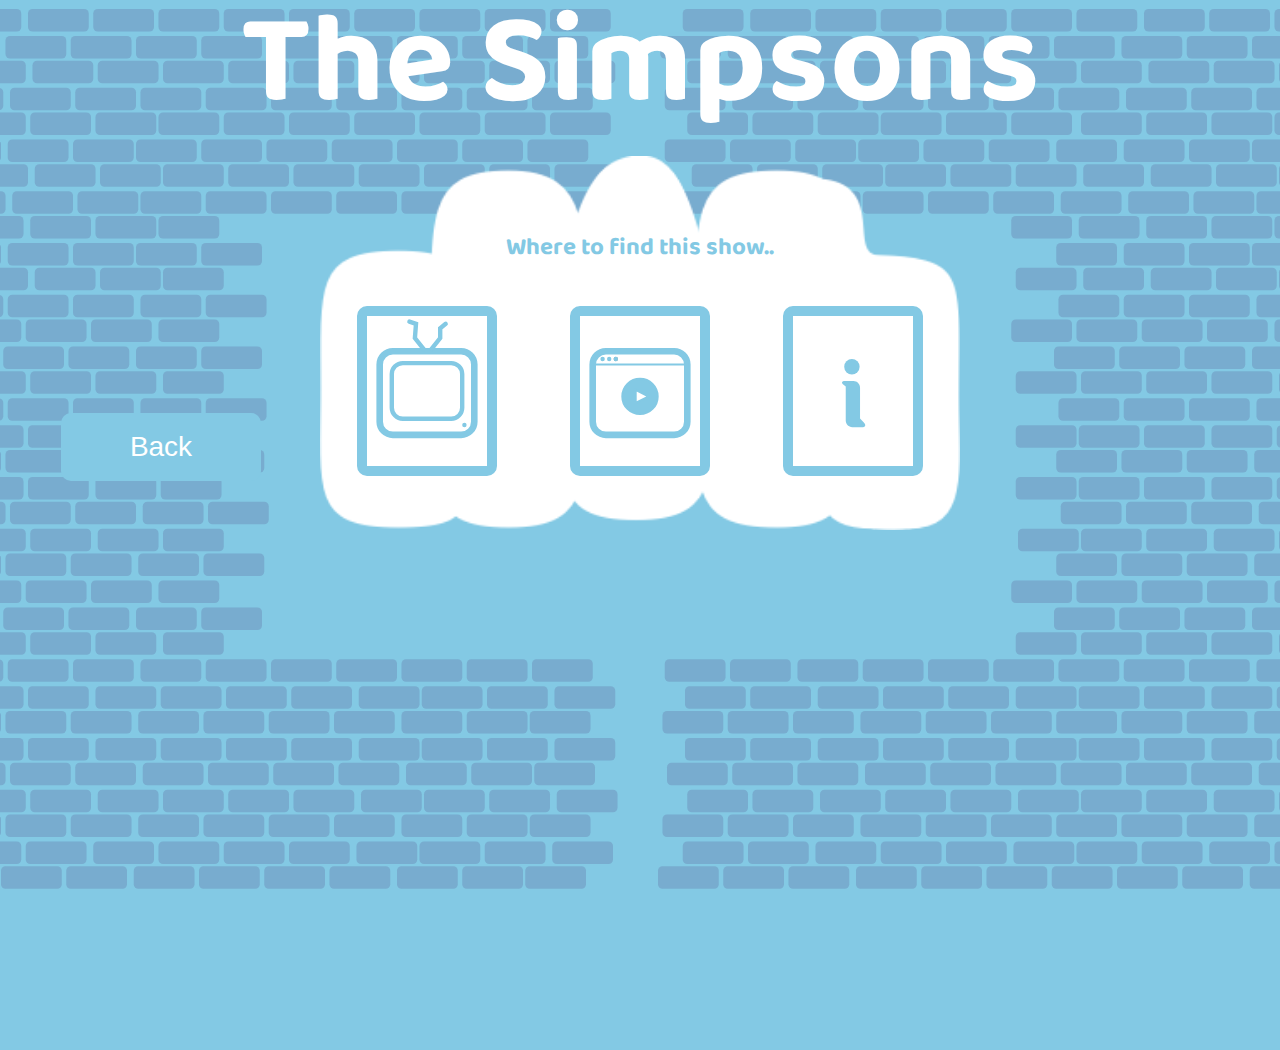
<file: theSimpsons.html>
<html>
  <header>
      <link rel="stylesheet" type="text/css" href="style.css" />
      <link href="https://fonts.googleapis.com/css?family=Baloo" rel="stylesheet">
    <title>
       The Simpsons - couch
      </title>
    </header>
    
<body>
    
    
     <section id="infopage">
         <h1>The Simpsons</h1>
         
          <a href="index.html#theSimpsons"><button class="page-button" style="vertical-align:middle"><span>Back</span></button></a>
         
         <div class="couchfact">
             <h2> Where to find this show..</h2>
             
             <img class="cloud" src="tvbackground/couchcloud.png"/>
             
            <ul class="flexbox">
                
                <a href="http://www.comedycentral.co.uk/friends"><li class="items"><img src="tvbackground/tvIcon.svg"/> </li></a>
            <a href="https://www.amazon.co.uk/Friends-Season-1/dp/B00FZSYX96"><li class="items"><img src="tvbackground/streamIcon.svg"/> </li></a>
             <a href="https://en.wikipedia.org/wiki/The_Simpsons"><li class="items"> <img src="tvbackground/infoIcon.svg"/></li></a>

            </ul>
             
             
             
         </div>
         
    </section>
    
    
    
    
    
    
</body>
    
    <footer>
    </footer>

</html>
</file>
<file: style.css>
*{
padding:0;
margin: 0;
font-family:100%;
line-height:1em;
}

body{width: 100%;
background-color: #83C9E4;
    font-family: 'Baloo', cursive;

}

section{height:100vh;
width: 100%;}

#title{background-image: url(tvbackground/title.svg);
    background-size: cover;
background-repeat: no-repeat;
background-position: center;
}

.title{position: absolute;
    margin: auto;
    left: 0;
    right: 0;
     top:20%;
width: 550px;
    text-align: center;
font-size: 6em;
color: white;
    
}

.blurb{color: #83C9E4;
width: 50%;
display: block;
margin: 0 auto;
    font-size: 1.5em;
bottom :4em;
line-height: 1.3em;
padding: 0.5em;background-color: rgba(255,255,255,0.6);
border-radius: 15px;}


#friends{background-image: url(tvbackground/friends.svg);
    background-color: #B87352;
background-size:contain;
background-repeat: no-repeat;
background-position: left;}


#theSimpsons{background-image: url(tvbackground/The%20Simpsons.svg);
    background-color: #F1CACA;
background-size:contain;
background-repeat: no-repeat;
background-position:right;}

#strangerThings{background-image: url(tvbackground/strangerThings.svg);
    background-color: #4D310F;
background-size:contain;
background-repeat: no-repeat;
background-position:left;}

#theBigBangTheory{background-image: url(tvbackground/TheBigBangTheory.svg);
     background-color: #EFEAD7;
background-size:contain;
background-repeat: no-repeat;
background-position: Right;}

#topGear{background-image: url(tvbackground/friends.svg);
background-size:contain;
background-repeat: no-repeat;
background-position: left;}

#gameOfThrones{background-image: url(tvbackground/gameOfThrones.svg);
     background-color: #615143;
background-size:contain;
background-repeat: no-repeat;
background-position: Right;}

#howImetYourMother{background-image: url(tvbackground/howImetYourMother.svg);
     background-color: #52907D;
background-size:contain;
background-repeat: no-repeat;
background-position: left;}

#modernFamily{background-image: url(tvbackground/modernFamily.svg);
    background-color: #9BB1BD;
background-size:contain;
background-repeat: no-repeat;
background-position: Right;}

#FreshPrinceofBelair{background-image: url(tvbackground/FreshPrinceofBelair.svg);
     background-color: #EED8C4;
background-size:contain;
background-repeat: no-repeat;
background-position: left;}

#that70sshow{background-image: url(tvbackground/that70sshow.svg);
    background-color: #817C7C;
background-size:contain;
background-repeat: no-repeat;
background-position: Right;}

#theRoyalFamily{background-image: url(tvbackground/theRoyalFamily.svg);
    background-color: #CCC7C2;
background-size:contain;
background-repeat: no-repeat;
background-position: left;}

.badge{position: relative;
     z-index: 1;
    margin: auto;
left: 75%;
top: 30%;
transform: scale(2);}

.badge2{position: relative;
     z-index: 1;
    margin: auto;
top: 40%;
    left:9% ;
transform: scale(2);}

.button {
   
  display: inline-block;
  border-radius: 10px;
  background-color: #83C9E4;
  border: none;
  color: #FFFFFF;
  text-align: center;
  font-size: 28px;
  padding: 20px;
  width: 200px;
  transition: all 0.5s;
  margin: 5px;
    position: relative;
    left:34em;
    top:10em;
    z-index: 4
}

.left-button {
  display: inline-block;
  border-radius: 10px;
  background-color: mediumpurple;
  border: none;
  color: #FFFFFF;
  text-align: center;
  font-size: 28px;
  padding: 20px;
  width: 200px;
  transition: all 0.5s;
  cursor: pointer;
  margin: 5px;
    position: relative;
    left:4em;
    top:10em;
    z-index: 4
}

.button span {
  cursor: pointer;
  display: inline-block;
  position: relative;
  transition: 0.5s;
}

.button span:after {
  content: '\00bb';
  position: absolute;
  opacity: 0;
  top: 0;
  right: -20px;
  transition: 0.5s;
}

.button:hover span {
  padding-right: 25px;
}

.button:hover span:after {
  opacity: 1;
  right: 0;
}

.left-button span {
  cursor: pointer;
  display: inline-block;
  position: relative;
    ;
  transition: 0.5s;
}

.left-button span:after {
  content: '\00ab';
  position: absolute;
  opacity: 0;
  top: 0;
  right: -20px;
  transition: 0.5s;
}

.left-button:hover span {
  padding-right: 25px;
}

.left-button:hover span:after {
  opacity: 1;
  right: 0;
}
/*--------------------*/
#infopage{background-image: url(tvbackground/title.svg);
    background-size: cover;
background-repeat: no-repeat;
background-position: center;
    background-color: #83C9E4;
    width: 100%;
    overflow-y: hidden;
}

.title2{position: absolute;
    margin: auto;
    left: 0;
    right: 0;
    top: 20%;
width: 650px;
    text-align: center;
font-size: 6em;
color: white;
    opacity: 0.1
    
}


h1{
display: block;
margin: 0;
left: 0;
right: 0;
text-align: center;
font-size:8em;
color: white;
}

h2{position: absolute;
z-index: 2;
margin: 0;
left: 0;
right: 0;
text-align: center;
font-size:1.5em;
    color: #83C9E4;
    margin-top: 80px;
}

.couchfact{
  margin: auto;
    margin-top: -50px;
    left: 0;
    right:0;
    display: block;
    width:50%;
    height:40%;
    position: relative;
}

.cloud{position: absolute;
left: 0;
right: 0;
margin: auto;
width: 100%;}

ul{list-style: none;
    margin: auto;
    left: 0;
    right: 0;
    top:150;
    position: absolute;
    z-index: 5;
    
}

.flexbox{display: flex;
    flex-direction: row;
    justify-content:space-around;
    
}

.items{
    width:120px;
    height:150px;
    border: solid 10px #83C9E4;
    border-radius:10px;
    transition-duration: 0.3s;
}
.items img{transform: scale(2.2);
    display: block;
    margin: auto;margin-top: 30%;
    
}

.items:hover{background-color: #C8E7F3;}

.freshprincetitle{font-size: 6em;
padding-top: 0.3em;}

.page-button {
  display: inline-block;
  border-radius: 10px;
  background-color:#83C9E4;
  border: none;
  color: #FFFFFF;
  text-align: center;
  font-size: 28px;
  padding: 20px;
  width: 200px;
  transition: all 0.5s;
  cursor: pointer;
  margin: 5px;
    position: relative;
    left:2em;
    top:10em;
    z-index: 4
}

.page-button span {
  cursor: pointer;
  display: inline-block;
  position: relative;
    ;
  transition: 0.5s;
}

.page-button span:after {
  content: '\00ab';
  position: absolute;
  opacity: 0;
  top: 0;
  right: -20px;
  transition: 0.5s;
}

.page-button:hover span {
  padding-right: 25px;
}

.page-button:hover span:after {
  opacity: 1;
  right: 0;
}

footer{height: 150px;
    width: 100%;
    text-align: center
}

footer p{margin-top: 2em;}

.btn {
  -webkit-border-radius: 10;
  -moz-border-radius: 10;
  border-radius: 10px;
  font-family: Arial;
  color: #ffffff;
  font-size: 20px;
  padding: 13px;
  background: mediumpurple;
  text-decoration: none;
    width: 200px;
    display: block;
    margin: 0 auto;
    margin-top: 1.5em;
}

.btn:hover {
  background: #3cb0fd;
  background-image: -webkit-linear-gradient(top, mediumpurple, #3498db);
  background-image: -moz-linear-gradient(top, mediumpurple, #83C9E4);
  background-image: -ms-linear-gradient(top, mediumpurple, #83C9E4);
  background-image: -o-linear-gradient(top, mediumpurple, #83C9E4);
  background-image: linear-gradient(to bottom, mediumpurple, #83C9E4);
  text-decoration: none;
}
</file>
